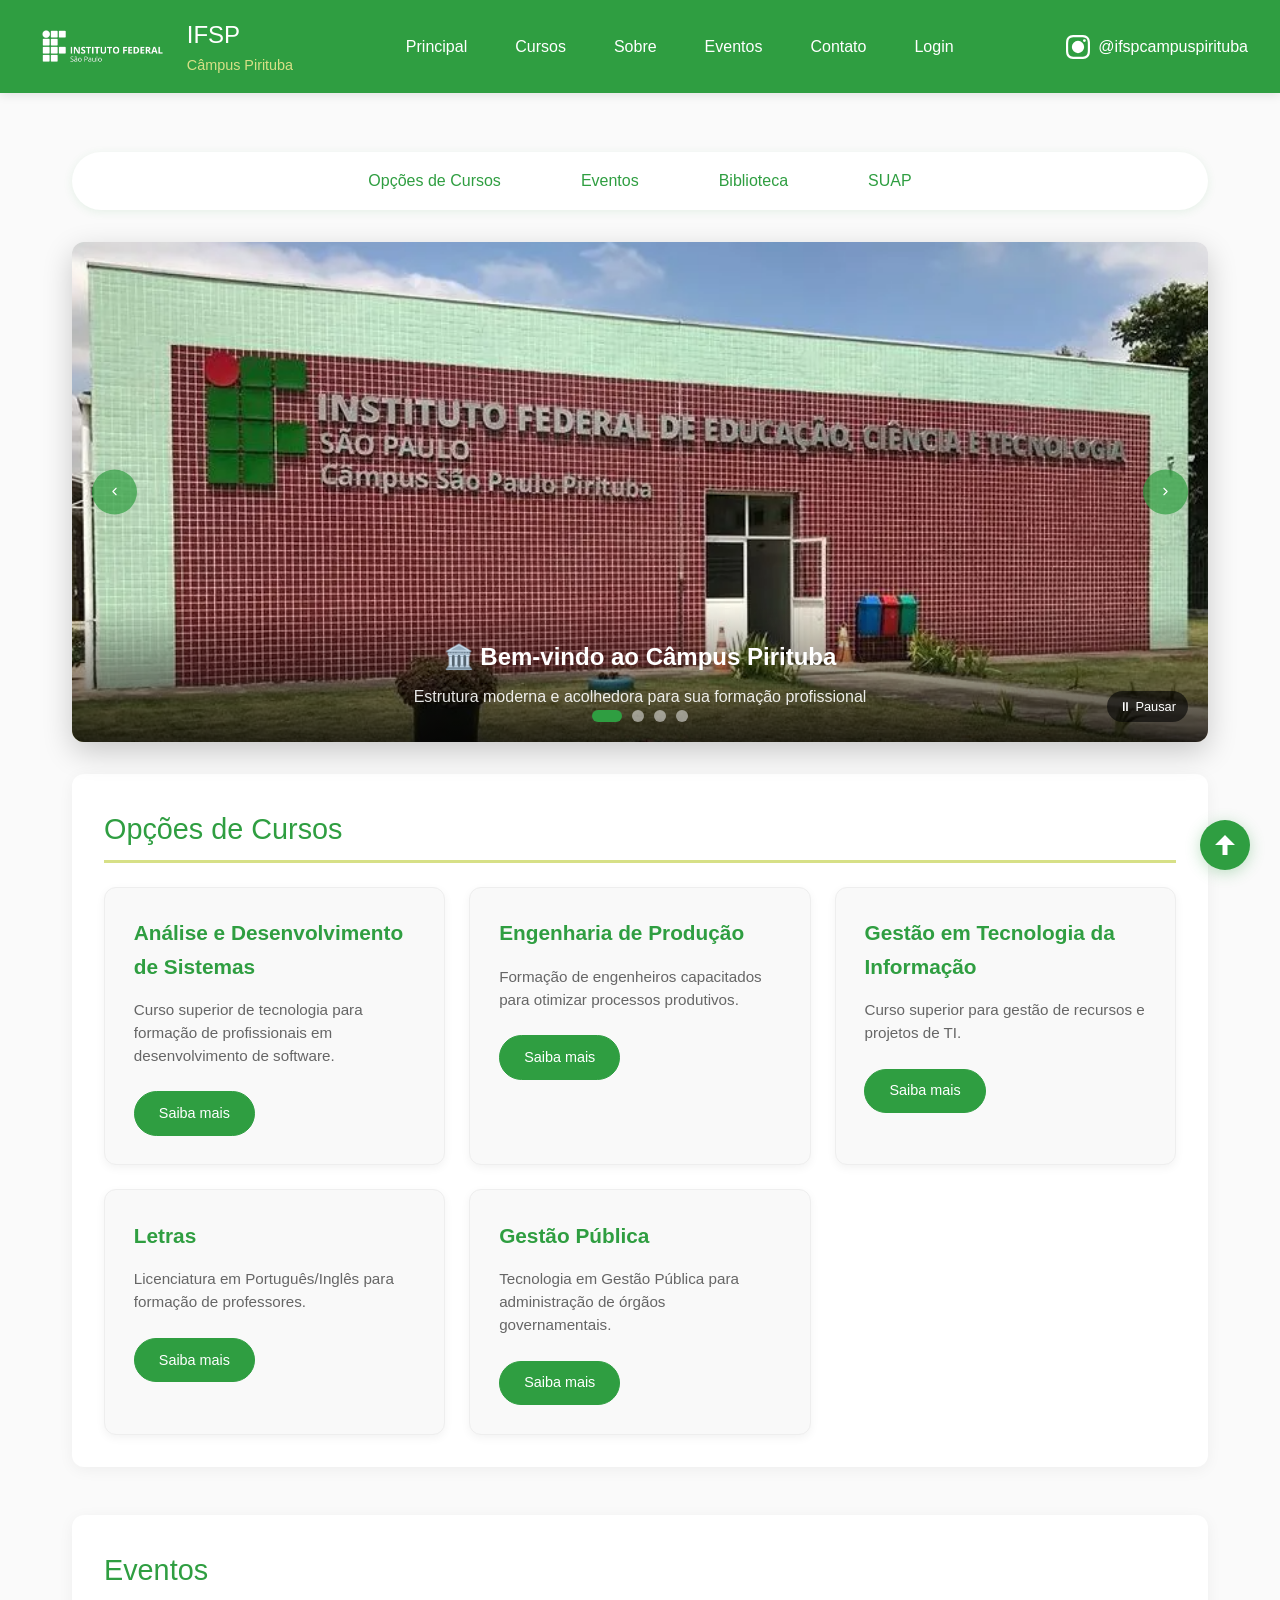
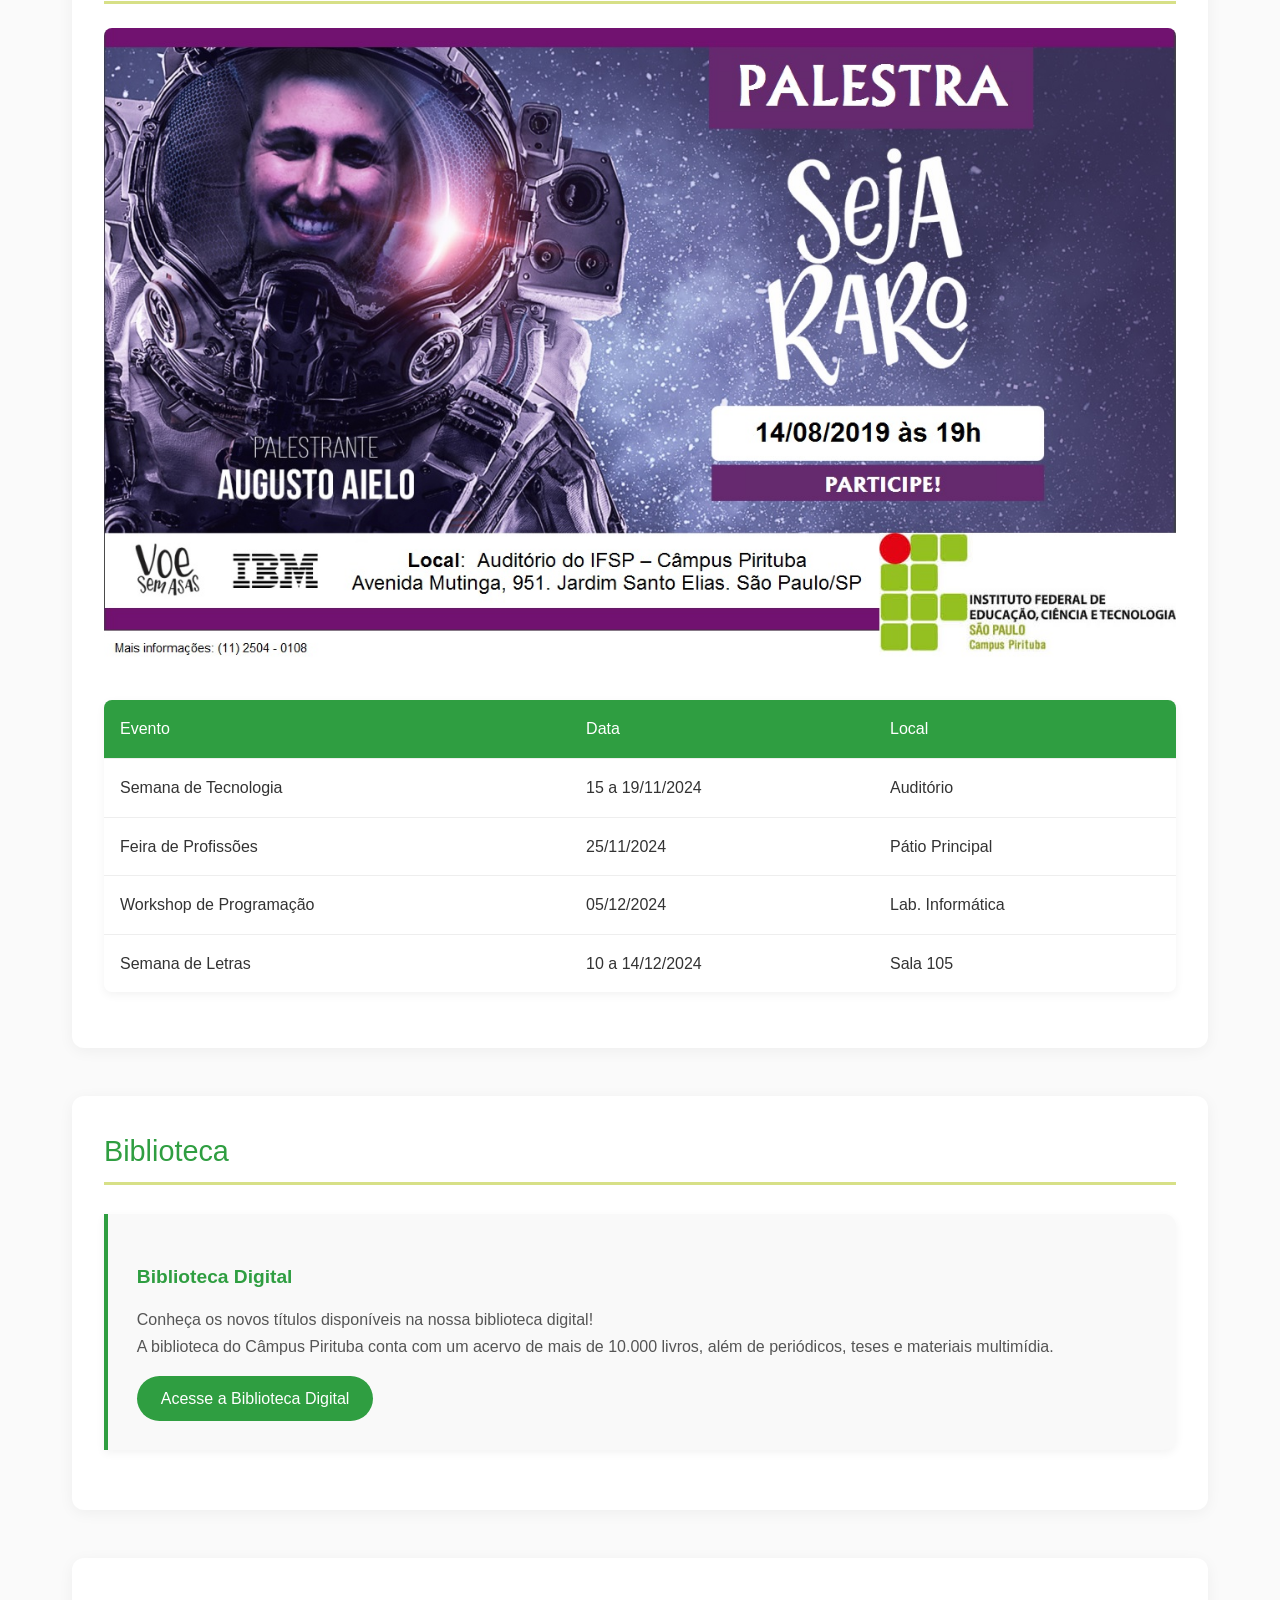
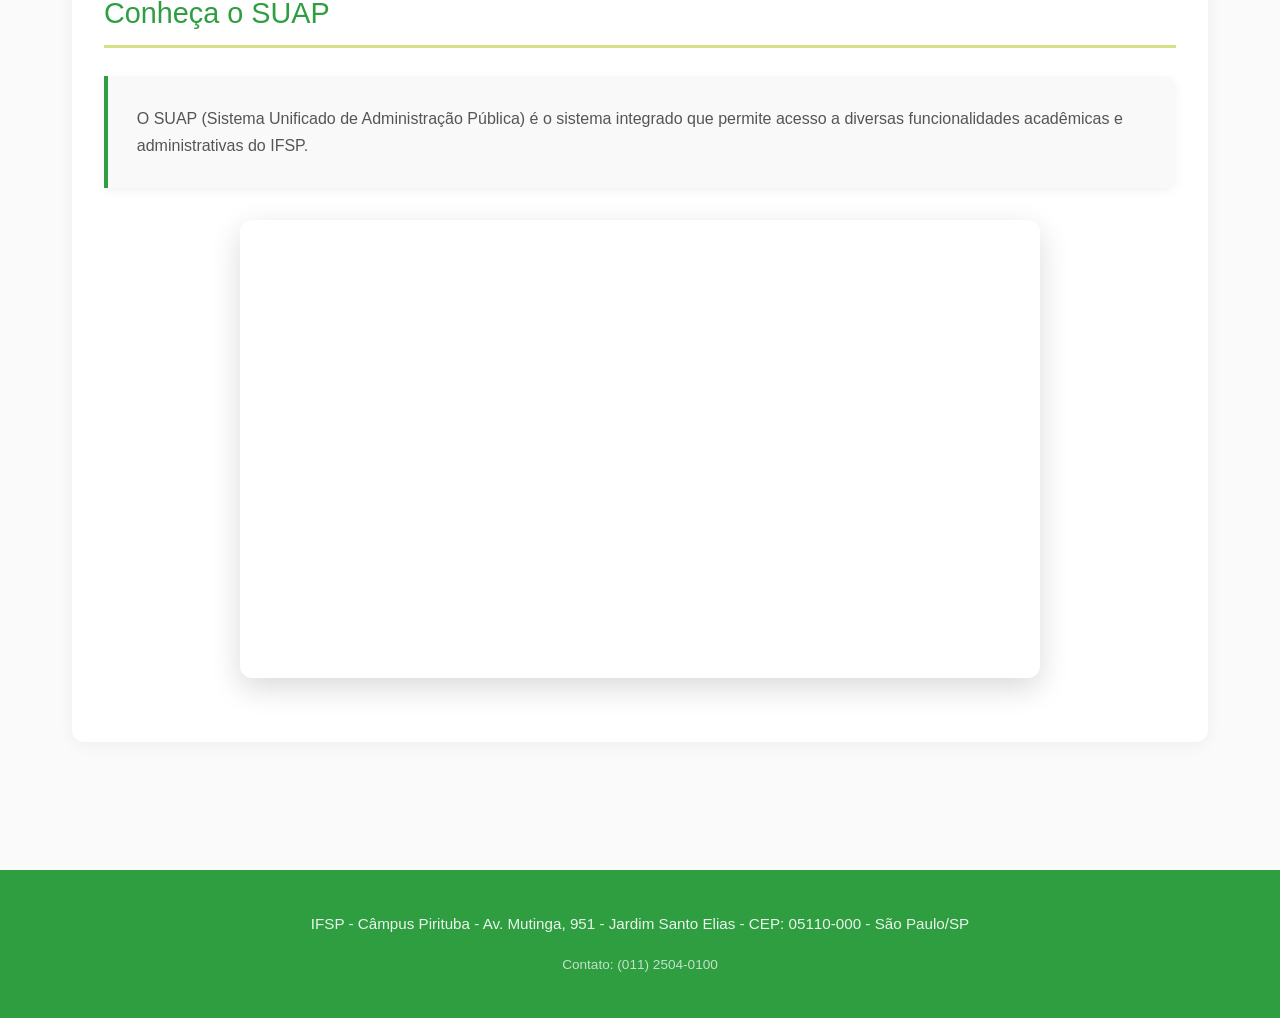
<file: index.html>
<!DOCTYPE html>
<html lang="pt-BR">
<head>
    <meta charset="UTF-8">
    <meta name="viewport" content="width=device-width, initial-scale=1.0">
    <title>IFSP - Câmpus Pirituba</title>
    <link rel="stylesheet" href="css/style.css">
    <link rel="icon" href="favicon.ico" type="image/x-icon">
</head>
<body>
    <!-- Header Fixo com subtítulo -->
    <header>
        <div class="logo-container">
            <img src="img/Logo.png" alt="Logo IFSP" class="logo">
            <h1>IFSP <small>Câmpus Pirituba</small></h1>
        </div>
        
        <nav>
            <ul>
                <li><a href="index.html">Principal</a></li>
                <li><a href="cursos.html">Cursos</a></li>
                <li><a href="sobre.html">Sobre</a></li>
                <li><a href="eventos.html">Eventos</a></li>
                <li><a href="contato.html">Contato</a></li>
                <li><a href="login.html">Login</a></li>
            </ul>
        </nav>
        
        <!-- Menu Superior Direito -->
        <div class="menu-superior">
            <a href="https://www.instagram.com/ifspcampuspirituba/" target="_blank">
                <svg class="instagram-icon" viewBox="0 0 24 24" xmlns="http://www.w3.org/2000/svg">
                    <path d="M12 2.163c3.204 0 3.584.012 4.85.07 3.252.148 4.771 1.691 4.919 4.919.058 1.265.069 1.645.069 4.849 0 3.205-.012 3.584-.069 4.849-.149 3.225-1.664 4.771-4.919 4.919-1.266.058-1.644.07-4.85.07-3.204 0-3.584-.012-4.849-.07-3.26-.149-4.771-1.699-4.919-4.92-.058-1.265-.07-1.644-.07-4.849 0-3.204.013-3.583.07-4.849.149-3.227 1.664-4.771 4.919-4.919 1.266-.057 1.645-.069 4.849-.069zm0-2.163c-3.259 0-3.667.014-4.947.072-4.358.2-6.78 2.618-6.98 6.98-.059 1.281-.073 1.689-.073 4.948 0 3.259.014 3.668.072 4.948.2 4.358 2.618 6.78 6.98 6.98 1.281.058 1.689.072 4.948.072 3.259 0 3.668-.014 4.948-.072 4.354-.2 6.782-2.618 6.979-6.98.059-1.28.073-1.689.073-4.948 0-3.259-.014-3.667-.072-4.947-.196-4.354-2.617-6.78-6.979-6.98-1.281-.059-1.69-.073-4.949-.073zM5.838 12a6.162 6.162 0 1112.324 0 6.162 6.162 0 01-12.324 0zM12 16a4 4 0 110-8 4 4 0 010 8zm4.965-10.405a1.44 1.44 0 112.881.001 1.44 1.44 0 01-2.881-.001z"/>
                </svg>
                <span>@ifspcampuspirituba</span>
            </a>
        </div>
    </header>

    <main>
        <!-- Navegação Interna da Home -->
        <div class="nav-interna">
            <ul>
                <li><a href="#cursos">Opções de Cursos</a></li>
                <li><a href="#eventos">Eventos</a></li>
                <li><a href="#biblioteca">Biblioteca</a></li>
                <li><a href="#suap">SUAP</a></li>
            </ul>
        </div>

        <!-- SLIDESHOW - 4 Slides personalizados -->
        <div class="slideshow-container">
            <div class="slides-wrapper">
                <!-- Slide 1: Entrada do Campus -->
                <div class="slide active">
                    <img src="img/slideshow/banner site.png" alt="Entrada do Câmpus Pirituba">
                    <div class="slide-caption">
                        <h3>🏛️ Bem-vindo ao Câmpus Pirituba</h3>
                        <p>Estrutura moderna e acolhedora para sua formação profissional</p>
                    </div>
                </div>
                
                <!-- Slide 2: Caixinha de Sugestões -->
                <div class="slide">
                    <img src="img/slideshow/caixinha de sugestoes.png" alt="Caixinha de Sugestões do Câmpus">
                    <div class="slide-caption">
                        <h3>💡 Sua Opinião é Importante!</h3>
                        <p>Participe! Utilize a caixinha de sugestões para melhorar nosso câmpus</p>
                    </div>
                </div>
                
                <!-- Slide 3: Processo Seletivo 2026 -->
                <div class="slide">
                    <img src="img/slideshow/cursos tecnicos.jpeg" alt="Processo Seletivo IFSP 2026">
                    <div class="slide-caption">
                        <h3>📢 Processo Seletivo 2026</h3>
                        <p>Cursos Técnicos Gratuitos - 2º Semestre de 2026</p>
                        <p style="margin-top: 10px;">📅 Inscrições abertas! Garanta sua vaga</p>
                    </div>
                </div>
                
                <!-- Slide 4: Comunidade WhatsApp -->
                <div class="slide">
                    <img src="img/slideshow/wpp.png" alt="Comunidade WhatsApp IFSP">
                    <div class="slide-caption">
                        <h3>📱 Fique por dentro das novidades!</h3>
                        <p>Participe da nossa comunidade no WhatsApp e receba notícias em primeira mão</p>
                    </div>
                </div>
            </div>
            
            <!-- Botões de navegação -->
            <button class="slide-btn prev" aria-label="Slide anterior">
                <svg width="20" height="20" viewBox="0 0 24 24" fill="none" xmlns="http://www.w3.org/2000/svg">
                    <path d="M15 18L9 12L15 6" stroke="white" stroke-width="2" stroke-linecap="round" stroke-linejoin="round"/>
                </svg>
            </button>
            <button class="slide-btn next" aria-label="Próximo slide">
                <svg width="20" height="20" viewBox="0 0 24 24" fill="none" xmlns="http://www.w3.org/2000/svg">
                    <path d="M9 18L15 12L9 6" stroke="white" stroke-width="2" stroke-linecap="round" stroke-linejoin="round"/>
                </svg>
            </button>
            
            <!-- Indicadores (dots) -->
            <div class="dots-container">
                <span class="dot active" data-slide="0"></span>
                <span class="dot" data-slide="1"></span>
                <span class="dot" data-slide="2"></span>
                <span class="dot" data-slide="3"></span>
            </div>
            
            <!-- Controles de reprodução -->
            <div class="slide-controls">
                <button class="control-btn" id="playPauseBtn">⏸ Pausar</button>
            </div>
        </div>

        <!-- Seção de Cursos -->
        <section id="cursos">
            <h2>Opções de Cursos</h2>
            <div class="cursos-container">
                <div class="curso-card">
                    <h3>Análise e Desenvolvimento de Sistemas</h3>
                    <p>Curso superior de tecnologia para formação de profissionais em desenvolvimento de software.</p>
                    <a href="cursos.html#ads">Saiba mais</a>
                </div>
                <div class="curso-card">
                    <h3>Engenharia de Produção</h3>
                    <p>Formação de engenheiros capacitados para otimizar processos produtivos.</p>
                    <a href="cursos.html#engenharia">Saiba mais</a>
                </div>
                <div class="curso-card">
                    <h3>Gestão em Tecnologia da Informação</h3>
                    <p>Curso superior para gestão de recursos e projetos de TI.</p>
                    <a href="cursos.html#gestao-ti">Saiba mais</a>
                </div>
                <div class="curso-card">
                    <h3>Letras</h3>
                    <p>Licenciatura em Português/Inglês para formação de professores.</p>
                    <a href="cursos.html#letras">Saiba mais</a>
                </div>
                <div class="curso-card">
                    <h3>Gestão Pública</h3>
                    <p>Tecnologia em Gestão Pública para administração de órgãos governamentais.</p>
                    <a href="cursos.html#gestao-publica">Saiba mais</a>
                </div>
            </div>
        </section>

        <!-- Seção de Eventos -->
        <section id="eventos">
            <h2>Eventos</h2>
            <img src="img/SEJA_RARO.jpg" alt="Seja raro" style="width: 100%; border-radius: 8px;">
            
            <!-- Tabela de Eventos -->
            <table>
                <thead>
                    <tr>
                        <th>Evento</th>
                        <th>Data</th>
                        <th>Local</th>
                    </tr>
                </thead>
                <tbody>
                    <tr>
                        <td>Semana de Tecnologia</td>
                        <td>15 a 19/11/2024</td>
                        <td>Auditório</td>
                    </tr>
                    <tr>
                        <td>Feira de Profissões</td>
                        <td>25/11/2024</td>
                        <td>Pátio Principal</td>
                    </tr>
                    <tr>
                        <td>Workshop de Programação</td>
                        <td>05/12/2024</td>
                        <td>Lab. Informática</td>
                    </tr>
                    <tr>
                        <td>Semana de Letras</td>
                        <td>10 a 14/12/2024</td>
                        <td>Sala 105</td>
                    </tr>
                </tbody>
            </table>
        </section>

        <!-- Seção Biblioteca -->
        <section id="biblioteca">
            <h2>Biblioteca</h2>
            <div class="info-box">
                <h3>Biblioteca Digital</h3>
                <p>Conheça os novos títulos disponíveis na nossa biblioteca digital!</p>
                <p>A biblioteca do Câmpus Pirituba conta com um acervo de mais de 10.000 livros, além de periódicos, teses e materiais multimídia.</p>
                <a href="https://plataforma.bvirtual.com.br/" target="_blank">Acesse a Biblioteca Digital</a>
            </div>
        </section>

        <!-- Seção SUAP com vídeo incorporado -->
        <section id="suap">
            <h2>Conheça o SUAP</h2>
            <div class="info-box">
                <p>O SUAP (Sistema Unificado de Administração Pública) é o sistema integrado que permite acesso a diversas funcionalidades acadêmicas e administrativas do IFSP.</p>
            </div>
            
            <div class="video-container">
                <iframe src="https://www.youtube.com/embed/_nIf3XuSWCQ?si=Hv5KYUFjW10kNJah" 
                        title="Vídeo explicativo SUAP"
                        allow="accelerometer; autoplay; clipboard-write; encrypted-media; gyroscope; picture-in-picture"
                        allowfullscreen>
                </iframe>
            </div>
        </section>
    </main>

    <!-- Botão Voltar ao Topo com ícone SVG -->
    <a href="#" class="btn-topo" title="Voltar ao topo">
        <svg viewBox="0 0 24 24" xmlns="http://www.w3.org/2000/svg">
            <path d="M12 4l-8 8h6v8h4v-8h6z"/>
        </svg>
    </a>

    <!-- Footer -->
    <footer>
        <p>IFSP - Câmpus Pirituba - Av. Mutinga, 951 - Jardim Santo Elias - CEP: 05110-000 - São Paulo/SP</p>
        <p>Contato: (011) 2504-0100</p>
    </footer>

    <!-- JavaScript do Slideshow (Manipulação do DOM) -->
    <script>
        // ============================================
        // SLIDESHOW - Manipulação do DOM
        // ============================================
        
        // Selecionando elementos do DOM
        const slides = document.querySelectorAll('.slide');
        const dots = document.querySelectorAll('.dot');
        const prevBtn = document.querySelector('.prev');
        const nextBtn = document.querySelector('.next');
        const playPauseBtn = document.getElementById('playPauseBtn');
        
        // Variáveis de controle
        let currentSlide = 0;
        let slideInterval;
        let isPlaying = true;
        const INTERVAL_TIME = 5000; // 5 segundos
        
        // Função para mostrar um slide específico
        function showSlide(index) {
            // Validação do índice
            if (index < 0) index = slides.length - 1;
            if (index >= slides.length) index = 0;
            
            // Remove a classe active de todos os slides
            slides.forEach(slide => {
                slide.classList.remove('active');
            });
            
            // Remove a classe active de todos os dots
            dots.forEach(dot => {
                dot.classList.remove('active');
            });
            
            // Adiciona a classe active ao slide atual
            slides[index].classList.add('active');
            
            // Adiciona a classe active ao dot atual
            dots[index].classList.add('active');
            
            // Atualiza o slide atual
            currentSlide = index;
            
            // Log para debug
            console.log(`Slide atual: ${index + 1}/${slides.length}`);
        }
        
        // Função para avançar para o próximo slide
        function nextSlide() {
            let newIndex = currentSlide + 1;
            if (newIndex >= slides.length) {
                newIndex = 0;
            }
            showSlide(newIndex);
        }
        
        // Função para voltar ao slide anterior
        function prevSlide() {
            let newIndex = currentSlide - 1;
            if (newIndex < 0) {
                newIndex = slides.length - 1;
            }
            showSlide(newIndex);
        }
        
        // Função para iniciar o slideshow automático
        function startSlideshow() {
            if (slideInterval) {
                clearInterval(slideInterval);
            }
            slideInterval = setInterval(nextSlide, INTERVAL_TIME);
            isPlaying = true;
            if (playPauseBtn) {
                playPauseBtn.innerHTML = '⏸ Pausar';
                playPauseBtn.style.backgroundColor = 'rgba(0,0,0,0.6)';
            }
            console.log('▶ Slideshow iniciado');
        }
        
        // Função para pausar o slideshow
        function pauseSlideshow() {
            if (slideInterval) {
                clearInterval(slideInterval);
                slideInterval = null;
            }
            isPlaying = false;
            if (playPauseBtn) {
                playPauseBtn.innerHTML = '▶ Play';
                playPauseBtn.style.backgroundColor = '#2F9E41';
            }
            console.log('⏸ Slideshow pausado');
        }
        
        // Função para alternar entre play e pause
        function togglePlayPause() {
            if (isPlaying) {
                pauseSlideshow();
            } else {
                startSlideshow();
            }
        }
        
        // Event Listeners para os botões
        if (nextBtn) {
            nextBtn.addEventListener('click', () => {
                nextSlide();
                if (isPlaying) {
                    // Reinicia o temporizador após navegação manual
                    pauseSlideshow();
                    startSlideshow();
                }
            });
        }
        
        if (prevBtn) {
            prevBtn.addEventListener('click', () => {
                prevSlide();
                if (isPlaying) {
                    // Reinicia o temporizador após navegação manual
                    pauseSlideshow();
                    startSlideshow();
                }
            });
        }
        
        // Event listener para os dots
        dots.forEach((dot, index) => {
            dot.addEventListener('click', () => {
                showSlide(index);
                if (isPlaying) {
                    pauseSlideshow();
                    startSlideshow();
                }
            });
        });
        
        // Event listener para o botão play/pause
        if (playPauseBtn) {
            playPauseBtn.addEventListener('click', togglePlayPause);
        }
        
        // Pausar o slideshow quando o mouse está sobre o slideshow
        const slideshowContainer = document.querySelector('.slideshow-container');
        if (slideshowContainer) {
            slideshowContainer.addEventListener('mouseenter', () => {
                if (isPlaying) {
                    pauseSlideshow();
                }
            });
            
            slideshowContainer.addEventListener('mouseleave', () => {
                if (!isPlaying) {
                    startSlideshow();
                }
            });
        }
        
        // Adicionar suporte para teclado (setas esquerda/direita)
        document.addEventListener('keydown', (e) => {
            if (e.key === 'ArrowLeft') {
                prevSlide();
                if (isPlaying) {
                    pauseSlideshow();
                    startSlideshow();
                }
            } else if (e.key === 'ArrowRight') {
                nextSlide();
                if (isPlaying) {
                    pauseSlideshow();
                    startSlideshow();
                }
            }
        });
        
        // Iniciar o slideshow automaticamente
        startSlideshow();
        
        // Exibir informações no console
        console.log('🎬 ========== SLIDESHOW INICIALIZADO ==========');
        console.log(`📊 Total de slides: ${slides.length}`);
        console.log(`⏱️ Intervalo: ${INTERVAL_TIME/1000} segundos`);
        console.log('🎨 Slides:');
        console.log('   1️⃣ Entrada do Campus');
        console.log('   2️⃣ Caixinha de Sugestões');
        console.log('   3️⃣ Processo Seletivo 2026');
        console.log('   4️⃣ Comunidade WhatsApp');
        console.log('============================================');
    </script>
</body>
</html>
</file>
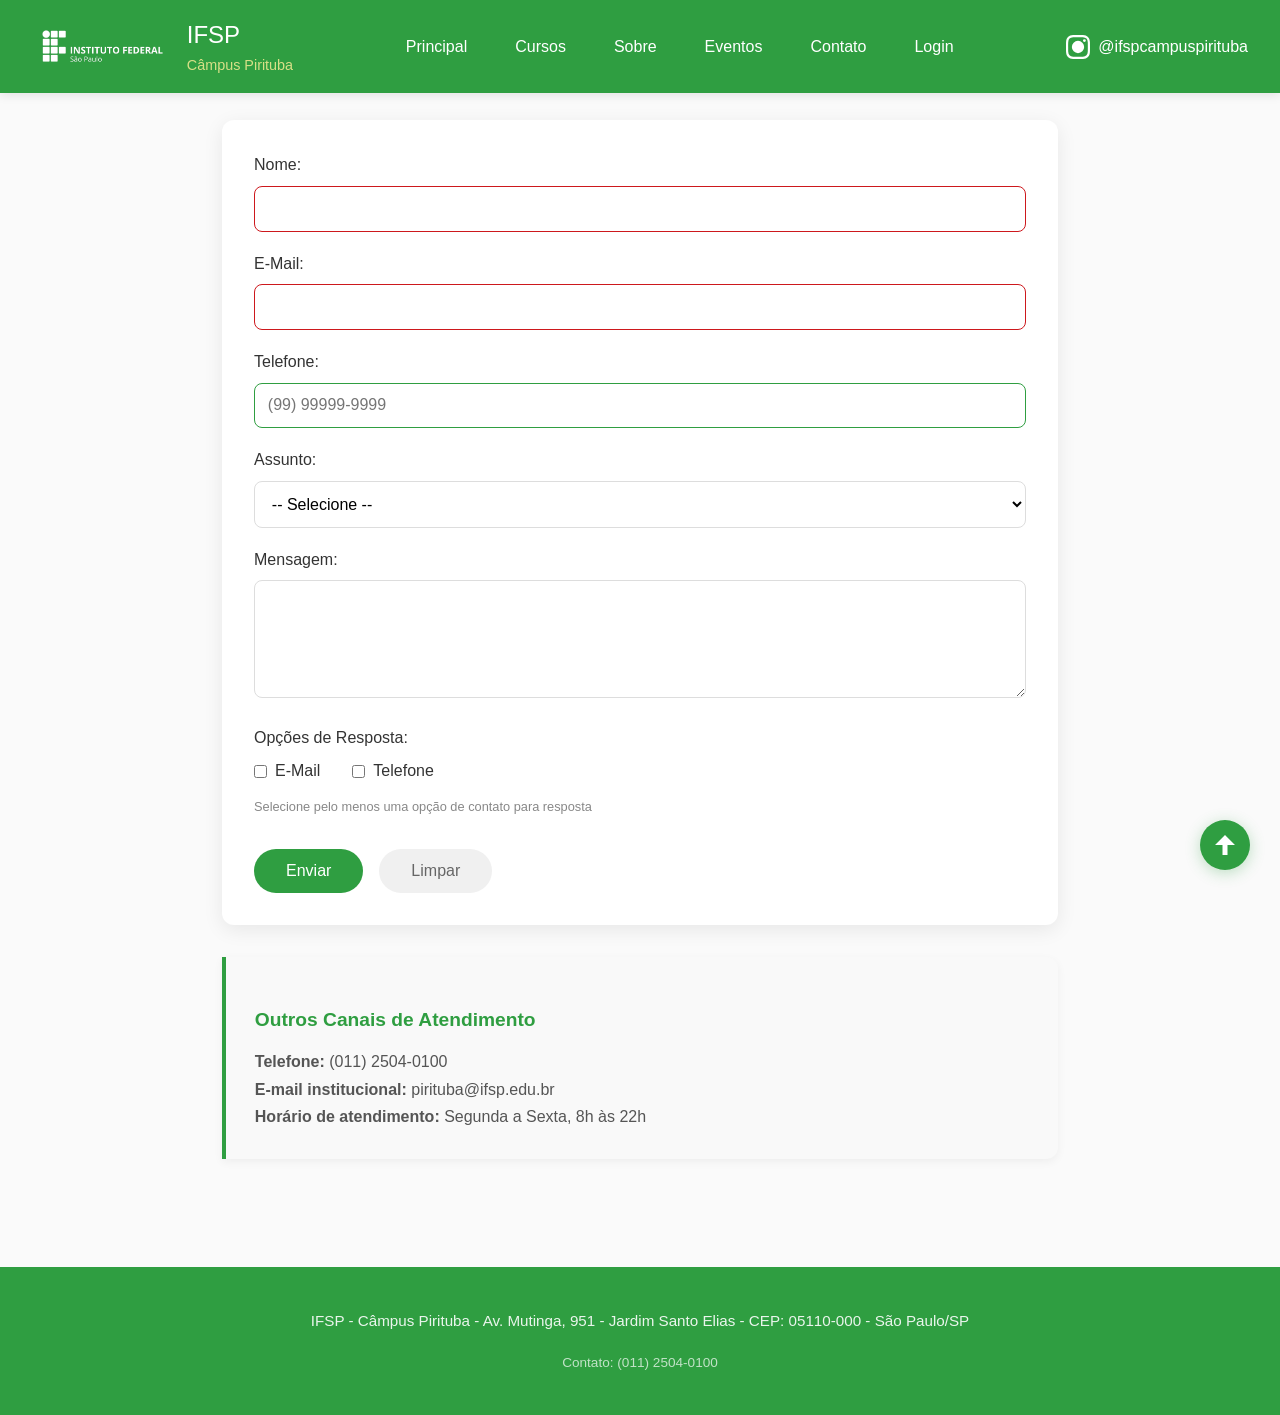
<file: contato.html>
<!DOCTYPE html>
<html lang="pt-BR">
<head>
    <meta charset="UTF-8">
    <meta name="viewport" content="width=device-width, initial-scale=1.0">
    <title>IFSP - Contato</title>
    <link rel="stylesheet" href="css/style.css">
    <link rel="icon" href="favicon.ico" type="image/x-icon">
</head>
<body>
    <!-- Header Fixo com subtítulo -->
    <header>
        <div class="logo-container">
            <img src="img/Logo.png" alt="Logo IFSP" class="logo">
            <h1>IFSP <small>Câmpus Pirituba</small></h1>
        </div>
        
        <nav>
            <ul>
                <li><a href="index.html">Principal</a></li>
                <li><a href="cursos.html">Cursos</a></li>
                <li><a href="sobre.html">Sobre</a></li>
                <li><a href="eventos.html">Eventos</a></li>
                <li><a href="contato.html">Contato</a></li>
                <li><a href="login.html">Login</a></li>
            </ul>
        </nav>
        
        <!-- Menu Superior Direito -->
        <div class="menu-superior">
            <a href="https://www.instagram.com/ifspcampuspirituba/" target="_blank">
                <svg class="instagram-icon" viewBox="0 0 24 24" xmlns="http://www.w3.org/2000/svg">
                    <path d="M12 2.163c3.204 0 3.584.012 4.85.07 3.252.148 4.771 1.691 4.919 4.919.058 1.265.069 1.645.069 4.849 0 3.205-.012 3.584-.069 4.849-.149 3.225-1.664 4.771-4.919 4.919-1.266.058-1.644.07-4.85.07-3.204 0-3.584-.012-4.849-.07-3.26-.149-4.771-1.699-4.919-4.92-.058-1.265-.07-1.644-.07-4.849 0-3.204.013-3.583.07-4.849.149-3.227 1.664-4.771 4.919-4.919 1.266-.057 1.645-.069 4.849-.069zm0-2.163c-3.259 0-3.667.014-4.947.072-4.358.2-6.78 2.618-6.98 6.98-.059 1.281-.073 1.689-.073 4.948 0 3.259.014 3.668.072 4.948.2 4.358 2.618 6.78 6.98 6.98 1.281.058 1.689.072 4.948.072 3.259 0 3.668-.014 4.948-.072 4.354-.2 6.782-2.618 6.979-6.98.059-1.28.073-1.689.073-4.948 0-3.259-.014-3.667-.072-4.947-.196-4.354-2.617-6.78-6.979-6.98-1.281-.059-1.69-.073-4.949-.073zM5.838 12a6.162 6.162 0 1112.324 0 6.162 6.162 0 01-12.324 0zM12 16a4 4 0 110-8 4 4 0 010 8zm4.965-10.405a1.44 1.44 0 112.881.001 1.44 1.44 0 01-2.881-.001z"/>
                </svg>
                <span>@ifspcampuspirituba</span>
            </a>
        </div>
    </header>

    <main class="conteudo-pagina">
        <h1>Mande uma mensagem</h1>

        <!-- Formulário de Contato -->
        <form class="form-contato" action="#" method="POST">
            <div class="form-group">
                <label for="nome">Nome:</label>
                <input type="text" id="nome" name="nome" required>
            </div>

            <div class="form-group">
                <label for="email">E-Mail:</label>
                <input type="email" id="email" name="email" required>
            </div>

            <div class="form-group">
                <label for="telefone">Telefone:</label>
                <input type="tel" id="telefone" name="telefone" placeholder="(99) 99999-9999">
            </div>

            <div class="form-group">
                <label for="assunto">Assunto:</label>
                <select id="assunto" name="assunto" required>
                    <option value="">-- Selecione --</option>
                    <option value="duvidas">Dúvidas sobre cursos</option>
                    <option value="matricula">Matrícula</option>
                    <option value="eventos">Eventos</option>
                    <option value="biblioteca">Biblioteca</option>
                    <option value="sugestoes">Sugestões</option>
                    <option value="reclamacoes">Reclamações</option>
                </select>
            </div>

            <div class="form-group">
                <label for="mensagem">Mensagem:</label>
                <textarea id="mensagem" name="mensagem" rows="5" required></textarea>
            </div>

            <!-- Opções de Resposta -->
            <div class="form-group">
                <label>Opções de Resposta:</label>
                <div class="checkbox-group">
                    <label>
                        <input type="checkbox" name="resposta_email" value="email"> E-Mail
                    </label>
                    <label>
                        <input type="checkbox" name="resposta_telefone" value="telefone"> Telefone
                    </label>
                </div>
                <small class="form-help">Selecione pelo menos uma opção de contato para resposta</small>
            </div>

            <!-- Botão de Envio -->
            <div class="form-actions">
                <button type="submit" class="btn-submit">Enviar</button>
                <button type="reset" class="btn-reset">Limpar</button>
            </div>
        </form>

        <!-- Informações de Contato do IFSP -->
        <div class="info-box" style="margin-top: 2rem;">
            <h3>Outros Canais de Atendimento</h3>
            <p><strong>Telefone:</strong> (011) 2504-0100</p>
            <p><strong>E-mail institucional:</strong> pirituba@ifsp.edu.br</p>
            <p><strong>Horário de atendimento:</strong> Segunda a Sexta, 8h às 22h</p>
        </div>
    </main>

    <!-- Botão Voltar ao Topo -->
    <a href="#" class="btn-topo" title="Voltar ao topo">
        <svg viewBox="0 0 24 24" xmlns="http://www.w3.org/2000/svg">
            <path d="M12 4l-8 8h6v8h4v-8h6z"/>
        </svg>
    </a>

    <!-- Footer -->
    <footer>
        <p>IFSP - Câmpus Pirituba - Av. Mutinga, 951 - Jardim Santo Elias - CEP: 05110-000 - São Paulo/SP</p>
        <p>Contato: (011) 2504-0100</p>
    </footer>
</body>
</html>
</file>
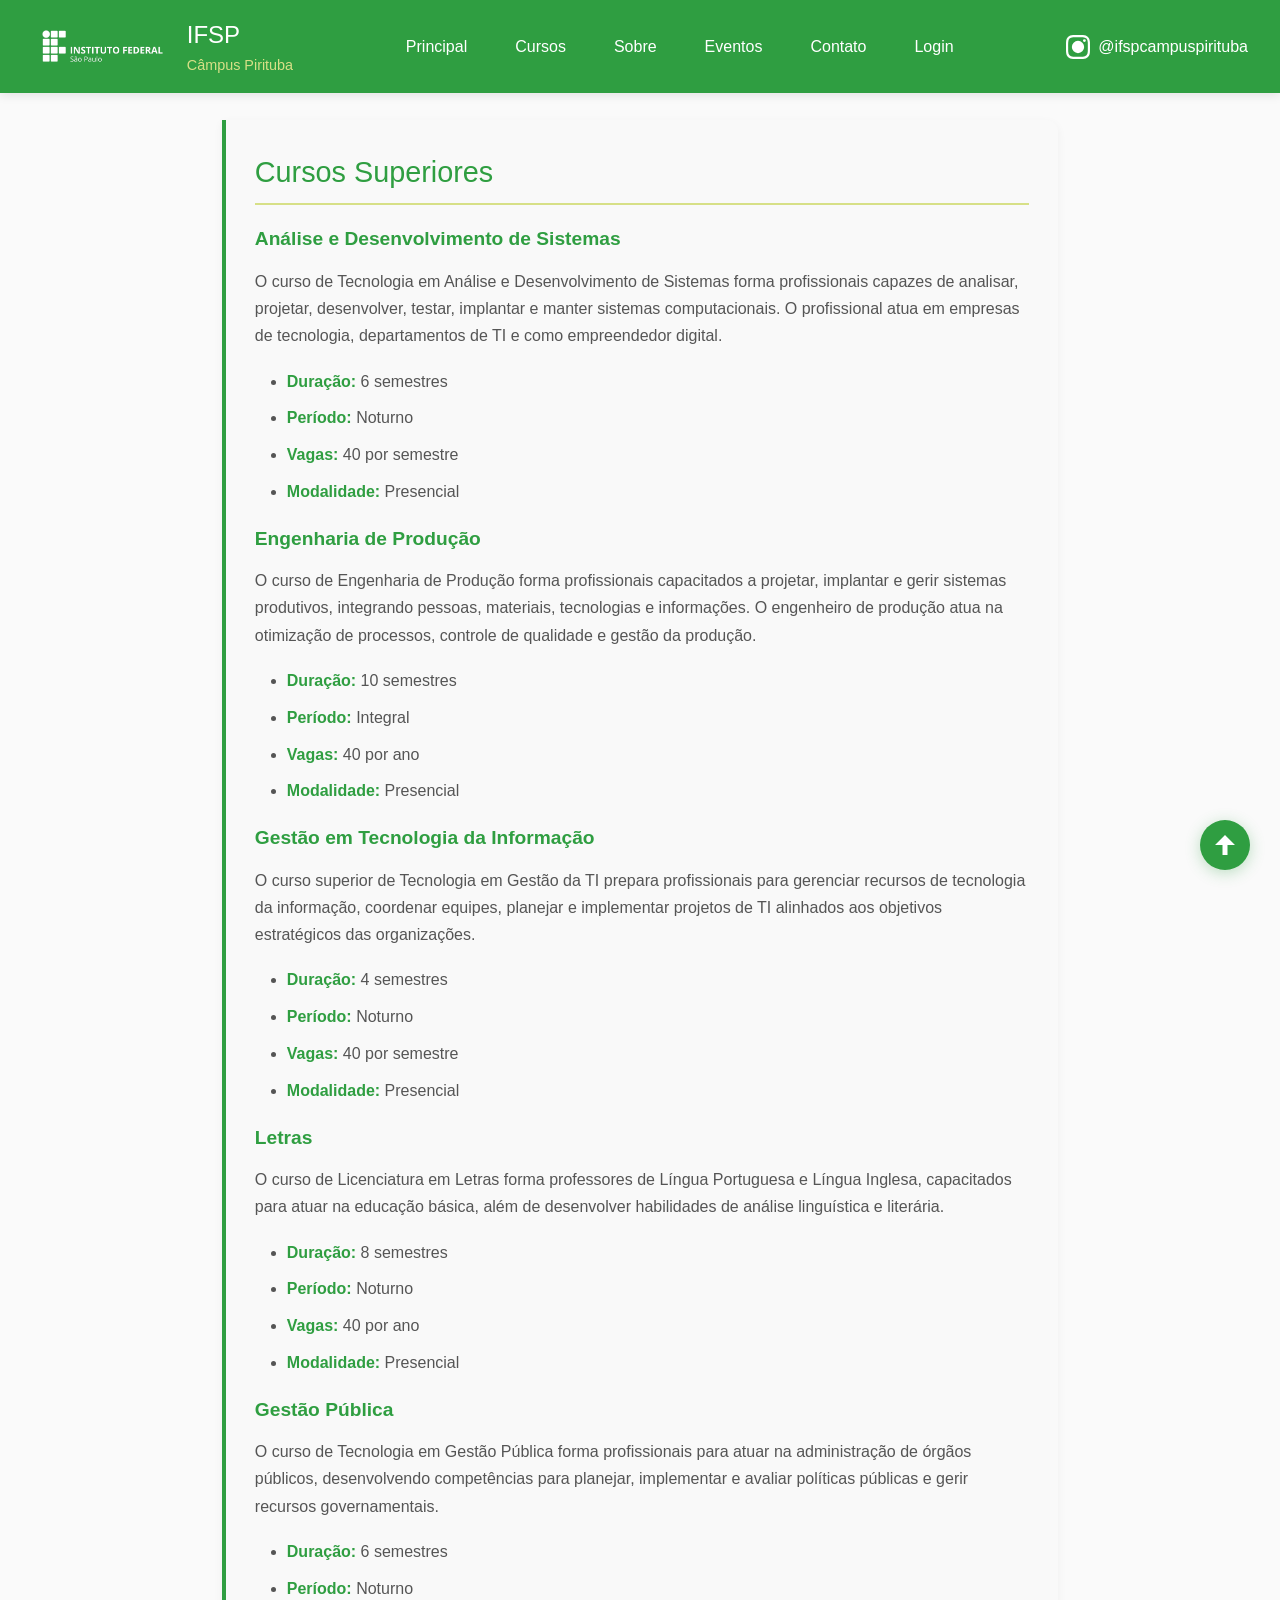
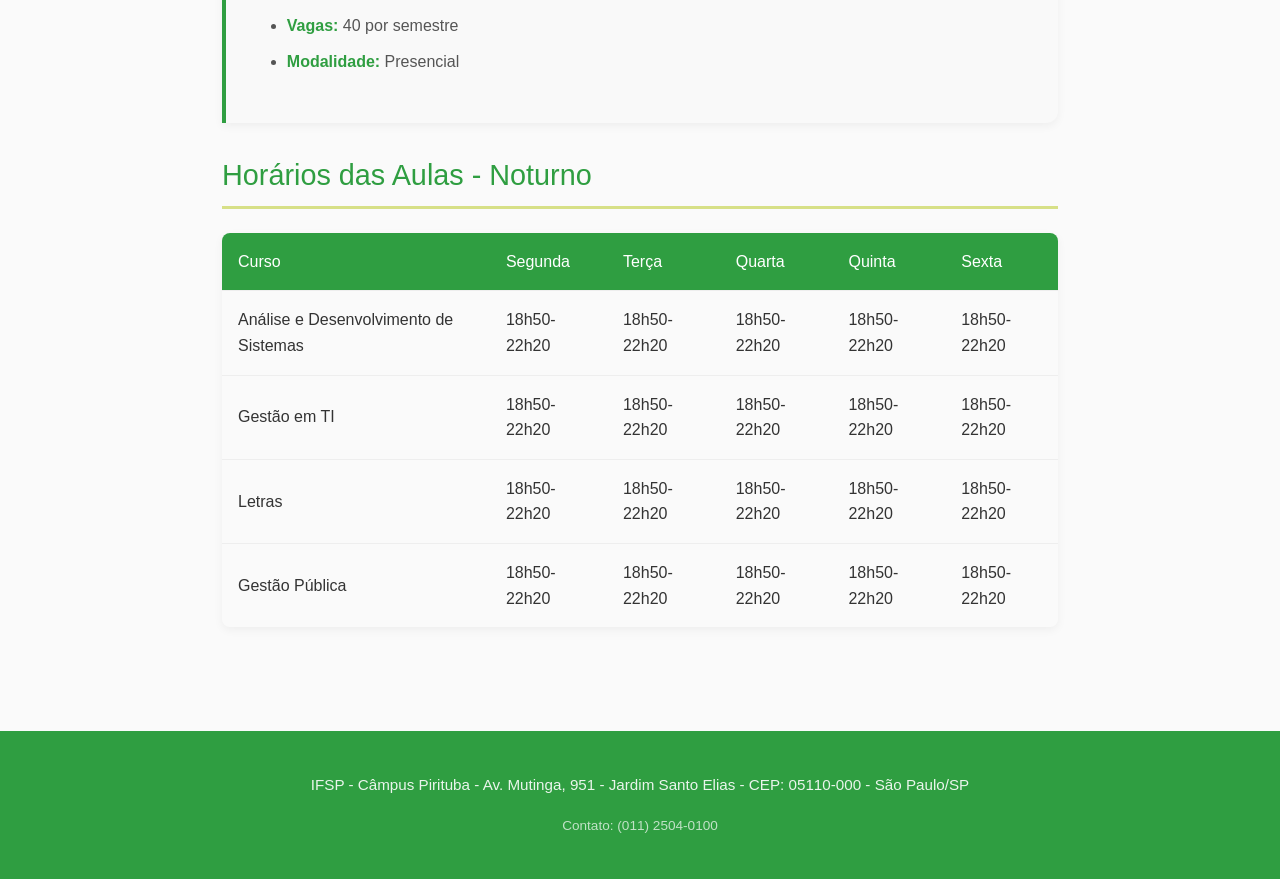
<file: cursos.html>
<!DOCTYPE html>
<html lang="pt-BR">
<head>
    <meta charset="UTF-8">
    <meta name="viewport" content="width=device-width, initial-scale=1.0">
    <title>IFSP - Cursos | Câmpus Pirituba</title>
    <link rel="stylesheet" href="css/style.css">
    <link rel="icon" href="favicon.ico" type="image/x-icon">
</head>
<body>
    <!-- Header Fixo com subtítulo -->
    <header>
        <div class="logo-container">
            <img src="img/Logo.png" alt="Logo IFSP" class="logo">
            <h1>IFSP <small>Câmpus Pirituba</small></h1>
        </div>
        
        <nav>
            <ul>
                <li><a href="index.html">Principal</a></li>
                <li><a href="cursos.html">Cursos</a></li>
                <li><a href="sobre.html">Sobre</a></li>
                <li><a href="eventos.html">Eventos</a></li>
                <li><a href="contato.html">Contato</a></li>
                <li><a href="login.html">Login</a></li>
            </ul>
        </nav>
        
        <!-- Menu Superior Direito -->
        <div class="menu-superior">
            <a href="https://www.instagram.com/ifspcampuspirituba/" target="_blank">
                <svg class="instagram-icon" viewBox="0 0 24 24" xmlns="http://www.w3.org/2000/svg">
                    <path d="M12 2.163c3.204 0 3.584.012 4.85.07 3.252.148 4.771 1.691 4.919 4.919.058 1.265.069 1.645.069 4.849 0 3.205-.012 3.584-.069 4.849-.149 3.225-1.664 4.771-4.919 4.919-1.266.058-1.644.07-4.85.07-3.204 0-3.584-.012-4.849-.07-3.26-.149-4.771-1.699-4.919-4.92-.058-1.265-.07-1.644-.07-4.849 0-3.204.013-3.583.07-4.849.149-3.227 1.664-4.771 4.919-4.919 1.266-.057 1.645-.069 4.849-.069zm0-2.163c-3.259 0-3.667.014-4.947.072-4.358.2-6.78 2.618-6.98 6.98-.059 1.281-.073 1.689-.073 4.948 0 3.259.014 3.668.072 4.948.2 4.358 2.618 6.78 6.98 6.98 1.281.058 1.689.072 4.948.072 3.259 0 3.668-.014 4.948-.072 4.354-.2 6.782-2.618 6.979-6.98.059-1.28.073-1.689.073-4.948 0-3.259-.014-3.667-.072-4.947-.196-4.354-2.617-6.78-6.979-6.98-1.281-.059-1.69-.073-4.949-.073zM5.838 12a6.162 6.162 0 1112.324 0 6.162 6.162 0 01-12.324 0zM12 16a4 4 0 110-8 4 4 0 010 8zm4.965-10.405a1.44 1.44 0 112.881.001 1.44 1.44 0 01-2.881-.001z"/>
                </svg>
                <span>@ifspcampuspirituba</span>
            </a>
        </div>
    </header>

    <main class="conteudo-pagina">
        <h1>Cursos Oferecidos - Câmpus Pirituba</h1>

        <!-- Cursos Superiores -->
        <div class="info-box">
            <h2>Cursos Superiores</h2>
            
            <h3 id="ads">Análise e Desenvolvimento de Sistemas</h3>
            <p>O curso de Tecnologia em Análise e Desenvolvimento de Sistemas forma profissionais capazes de analisar, projetar, desenvolver, testar, implantar e manter sistemas computacionais. O profissional atua em empresas de tecnologia, departamentos de TI e como empreendedor digital.</p>
            <ul class="lista-customizada">
                <li><strong>Duração:</strong> 6 semestres</li>
                <li><strong>Período:</strong> Noturno</li>
                <li><strong>Vagas:</strong> 40 por semestre</li>
                <li><strong>Modalidade:</strong> Presencial</li>
            </ul>

            <h3 id="engenharia">Engenharia de Produção</h3>
            <p>O curso de Engenharia de Produção forma profissionais capacitados a projetar, implantar e gerir sistemas produtivos, integrando pessoas, materiais, tecnologias e informações. O engenheiro de produção atua na otimização de processos, controle de qualidade e gestão da produção.</p>
            <ul class="lista-customizada">
                <li><strong>Duração:</strong> 10 semestres</li>
                <li><strong>Período:</strong> Integral</li>
                <li><strong>Vagas:</strong> 40 por ano</li>
                <li><strong>Modalidade:</strong> Presencial</li>
            </ul>

            <h3 id="gestao-ti">Gestão em Tecnologia da Informação</h3>
            <p>O curso superior de Tecnologia em Gestão da TI prepara profissionais para gerenciar recursos de tecnologia da informação, coordenar equipes, planejar e implementar projetos de TI alinhados aos objetivos estratégicos das organizações.</p>
            <ul class="lista-customizada">
                <li><strong>Duração:</strong> 4 semestres</li>
                <li><strong>Período:</strong> Noturno</li>
                <li><strong>Vagas:</strong> 40 por semestre</li>
                <li><strong>Modalidade:</strong> Presencial</li>
            </ul>

            <h3 id="letras">Letras</h3>
            <p>O curso de Licenciatura em Letras forma professores de Língua Portuguesa e Língua Inglesa, capacitados para atuar na educação básica, além de desenvolver habilidades de análise linguística e literária.</p>
            <ul class="lista-customizada">
                <li><strong>Duração:</strong> 8 semestres</li>
                <li><strong>Período:</strong> Noturno</li>
                <li><strong>Vagas:</strong> 40 por ano</li>
                <li><strong>Modalidade:</strong> Presencial</li>
            </ul>

            <h3 id="gestao-publica">Gestão Pública</h3>
            <p>O curso de Tecnologia em Gestão Pública forma profissionais para atuar na administração de órgãos públicos, desenvolvendo competências para planejar, implementar e avaliar políticas públicas e gerir recursos governamentais.</p>
            <ul class="lista-customizada">
                <li><strong>Duração:</strong> 6 semestres</li>
                <li><strong>Período:</strong> Noturno</li>
                <li><strong>Vagas:</strong> 40 por semestre</li>
                <li><strong>Modalidade:</strong> Presencial</li>
            </ul>
        </div>

        <!-- Tabela de Horários -->
        <h2>Horários das Aulas - Noturno</h2>
        <table>
            <thead>
                <tr>
                    <th>Curso</th>
                    <th>Segunda</th>
                    <th>Terça</th>
                    <th>Quarta</th>
                    <th>Quinta</th>
                    <th>Sexta</th>
                </tr>
            </thead>
            <tbody>
                <tr>
                    <td>Análise e Desenvolvimento de Sistemas</td>
                    <td>18h50-22h20</td>
                    <td>18h50-22h20</td>
                    <td>18h50-22h20</td>
                    <td>18h50-22h20</td>
                    <td>18h50-22h20</td>
                </tr>
                <tr>
                    <td>Gestão em TI</td>
                    <td>18h50-22h20</td>
                    <td>18h50-22h20</td>
                    <td>18h50-22h20</td>
                    <td>18h50-22h20</td>
                    <td>18h50-22h20</td>
                </tr>
                <tr>
                    <td>Letras</td>
                    <td>18h50-22h20</td>
                    <td>18h50-22h20</td>
                    <td>18h50-22h20</td>
                    <td>18h50-22h20</td>
                    <td>18h50-22h20</td>
                </tr>
                <tr>
                    <td>Gestão Pública</td>
                    <td>18h50-22h20</td>
                    <td>18h50-22h20</td>
                    <td>18h50-22h20</td>
                    <td>18h50-22h20</td>
                    <td>18h50-22h20</td>
                </tr>
            </tbody>
        </table>
    </main>

    <!-- Botão Voltar ao Topo -->
    <a href="#" class="btn-topo" title="Voltar ao topo">
        <svg viewBox="0 0 24 24" xmlns="http://www.w3.org/2000/svg">
            <path d="M12 4l-8 8h6v8h4v-8h6z"/>
        </svg>
    </a>

    <!-- Footer -->
    <footer>
        <p>IFSP - Câmpus Pirituba - Av. Mutinga, 951 - Jardim Santo Elias - CEP: 05110-000 - São Paulo/SP</p>
        <p>Contato: (011) 2504-0100</p>
    </footer>
</body>
</html>
</file>
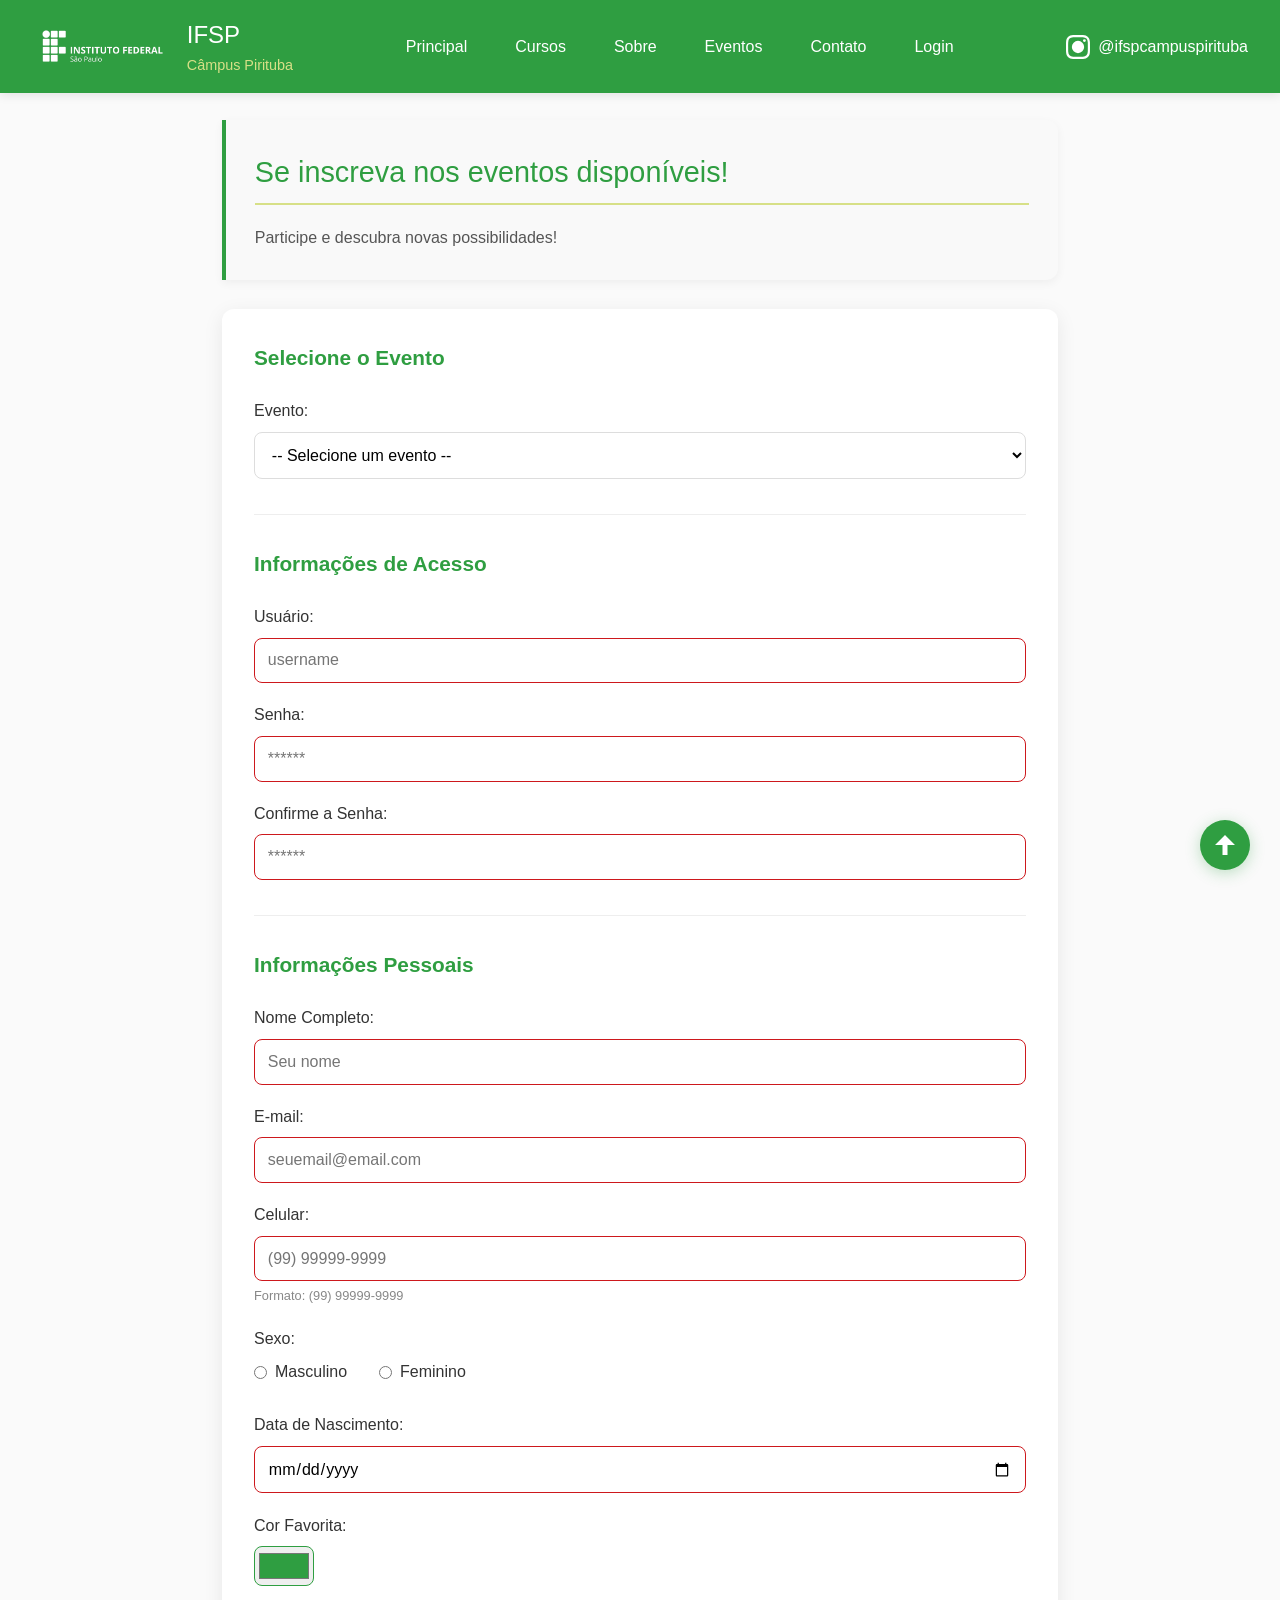
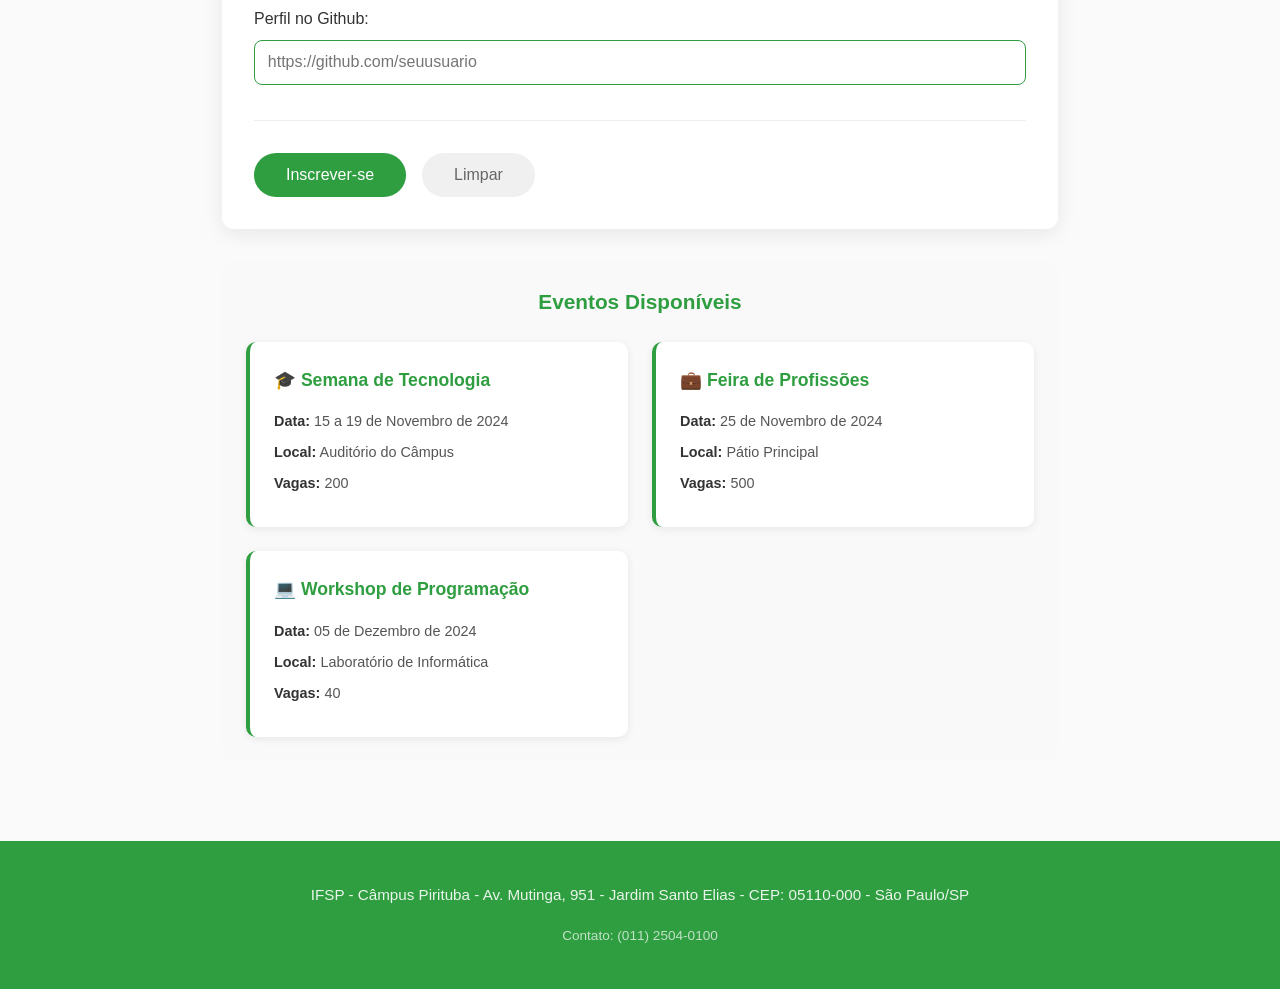
<file: eventos.html>
<!DOCTYPE html>
<html lang="pt-BR">
<head>
    <meta charset="UTF-8">
    <meta name="viewport" content="width=device-width, initial-scale=1.0">
    <title>IFSP - Inscrição de Eventos</title>
    <link rel="stylesheet" href="css/style.css">
    <link rel="icon" href="favicon.ico" type="image/x-icon">
</head>
<body>
    <!-- Header Fixo com subtítulo -->
    <header>
        <div class="logo-container">
            <img src="img/Logo.png" alt="Logo IFSP" class="logo">
            <h1>IFSP <small>Câmpus Pirituba</small></h1>
        </div>
        
        <nav>
            <ul>
                <li><a href="index.html">Principal</a></li>
                <li><a href="cursos.html">Cursos</a></li>
                <li><a href="sobre.html">Sobre</a></li>
                <li><a href="eventos.html">Eventos</a></li>
                <li><a href="contato.html">Contato</a></li>
                <li><a href="login.html">Login</a></li>
            </ul>
        </nav>
        
        <!-- Menu Superior Direito -->
        <div class="menu-superior">
            <a href="https://www.instagram.com/ifspcampuspirituba/" target="_blank">
                <svg class="instagram-icon" viewBox="0 0 24 24" xmlns="http://www.w3.org/2000/svg">
                    <path d="M12 2.163c3.204 0 3.584.012 4.85.07 3.252.148 4.771 1.691 4.919 4.919.058 1.265.069 1.645.069 4.849 0 3.205-.012 3.584-.069 4.849-.149 3.225-1.664 4.771-4.919 4.919-1.266.058-1.644.07-4.85.07-3.204 0-3.584-.012-4.849-.07-3.26-.149-4.771-1.699-4.919-4.92-.058-1.265-.07-1.644-.07-4.849 0-3.204.013-3.583.07-4.849.149-3.227 1.664-4.771 4.919-4.919 1.266-.057 1.645-.069 4.849-.069zm0-2.163c-3.259 0-3.667.014-4.947.072-4.358.2-6.78 2.618-6.98 6.98-.059 1.281-.073 1.689-.073 4.948 0 3.259.014 3.668.072 4.948.2 4.358 2.618 6.78 6.98 6.98 1.281.058 1.689.072 4.948.072 3.259 0 3.668-.014 4.948-.072 4.354-.2 6.782-2.618 6.979-6.98.059-1.28.073-1.689.073-4.948 0-3.259-.014-3.667-.072-4.947-.196-4.354-2.617-6.78-6.979-6.98-1.281-.059-1.69-.073-4.949-.073zM5.838 12a6.162 6.162 0 1112.324 0 6.162 6.162 0 01-12.324 0zM12 16a4 4 0 110-8 4 4 0 010 8zm4.965-10.405a1.44 1.44 0 112.881.001 1.44 1.44 0 01-2.881-.001z"/>
                </svg>
                <span>@ifspcampuspirituba</span>
            </a>
        </div>
    </header>

    <main class="conteudo-pagina">
        <h1>Inscrição para Evento</h1>
        
        <div class="info-box">
            <h2>Se inscreva nos eventos disponíveis!</h2>
            <p>Participe e descubra novas possibilidades!</p>
        </div>

        <!-- Formulário de Inscrição -->
        <form class="form-inscricao" action="#" method="POST">
            <!-- Seleção do Evento -->
            <div class="form-section">
                <h3>Selecione o Evento</h3>
                
                <div class="form-group">
                    <label for="evento">Evento:</label>
                    <select id="evento" name="evento" required>
                        <option value="">-- Selecione um evento --</option>
                        <option value="semana_tecnologia">Semana de Tecnologia - 15 a 19/11/2024</option>
                        <option value="feira_profissoes">Feira de Profissões - 25/11/2024</option>
                        <option value="workshop_programacao">Workshop de Programação - 05/12/2024</option>
                    </select>
                </div>
            </div>

            <!-- Informações de Acesso -->
            <div class="form-section">
                <h3>Informações de Acesso</h3>
                
                <div class="form-group">
                    <label for="usuario">Usuário:</label>
                    <input type="text" id="usuario" name="usuario" placeholder="username" pattern=".{3,}" title="Usuário deve ter pelo menos 3 caracteres" required>
                </div>

                <div class="form-group">
                    <label for="senha">Senha:</label>
                    <input type="password" id="senha" name="senha" placeholder="******" pattern=".{6,}" title="Senha deve ter pelo menos 6 caracteres" required>
                </div>

                <div class="form-group">
                    <label for="confirmar_senha">Confirme a Senha:</label>
                    <input type="password" id="confirmar_senha" name="confirmar_senha" placeholder="******" pattern=".{6,}" title="Senha deve ter pelo menos 6 caracteres" required>
                </div>
            </div>

            <!-- Informações Pessoais -->
            <div class="form-section">
                <h3>Informações Pessoais</h3>

                <div class="form-group">
                    <label for="nome">Nome Completo:</label>
                    <input type="text" id="nome" name="nome" placeholder="Seu nome" required>
                </div>

                <div class="form-group">
                    <label for="email">E-mail:</label>
                    <input type="email" id="email" name="email" placeholder="seuemail@email.com" required>
                </div>

                <div class="form-group">
                    <label for="celular">Celular:</label>
                    <input type="tel" id="celular" name="celular" placeholder="(99) 99999-9999" pattern="\(\d{2}\) \d{5}-\d{4}" title="Formato: (99) 99999-9999" required>
                    <small class="form-help">Formato: (99) 99999-9999</small>
                </div>

                <div class="form-group">
                    <label>Sexo:</label>
                    <div class="radio-group">
                        <label>
                            <input type="radio" name="sexo" value="masculino" required> Masculino
                        </label>
                        <label>
                            <input type="radio" name="sexo" value="feminino"> Feminino
                        </label>
                    </div>
                </div>

                <div class="form-group">
                    <label for="data_nascimento">Data de Nascimento:</label>
                    <input type="date" id="data_nascimento" name="data_nascimento" required>
                </div>

                <div class="form-group">
                    <label for="cor_favorita">Cor Favorita:</label>
                    <input type="color" id="cor_favorita" name="cor_favorita" value="#2F9E41">
                </div>

                <div class="form-group">
                    <label for="github">Perfil no Github:</label>
                    <input type="url" id="github" name="github" placeholder="https://github.com/seuusuario">
                </div>
            </div>

            <!-- Botão de Envio -->
            <div class="form-actions">
                <button type="submit" class="btn-submit">Inscrever-se</button>
                <button type="reset" class="btn-reset">Limpar</button>
            </div>
        </form>

        <!-- Informações adicionais sobre os eventos -->
        <div class="eventos-info">
            <h3>Eventos Disponíveis</h3>
            <div class="eventos-grid">
                <div class="evento-card">
                    <h4>🎓 Semana de Tecnologia</h4>
                    <p><strong>Data:</strong> 15 a 19 de Novembro de 2024</p>
                    <p><strong>Local:</strong> Auditório do Câmpus</p>
                    <p><strong>Vagas:</strong> 200</p>
                </div>
                <div class="evento-card">
                    <h4>💼 Feira de Profissões</h4>
                    <p><strong>Data:</strong> 25 de Novembro de 2024</p>
                    <p><strong>Local:</strong> Pátio Principal</p>
                    <p><strong>Vagas:</strong> 500</p>
                </div>
                <div class="evento-card">
                    <h4>💻 Workshop de Programação</h4>
                    <p><strong>Data:</strong> 05 de Dezembro de 2024</p>
                    <p><strong>Local:</strong> Laboratório de Informática</p>
                    <p><strong>Vagas:</strong> 40</p>
                </div>
            </div>
        </div>
    </main>

    <!-- Botão Voltar ao Topo -->
    <a href="#" class="btn-topo" title="Voltar ao topo">
        <svg viewBox="0 0 24 24" xmlns="http://www.w3.org/2000/svg">
            <path d="M12 4l-8 8h6v8h4v-8h6z"/>
        </svg>
    </a>

    <!-- Footer -->
    <footer>
        <p>IFSP - Câmpus Pirituba - Av. Mutinga, 951 - Jardim Santo Elias - CEP: 05110-000 - São Paulo/SP</p>
        <p>Contato: (011) 2504-0100</p>
    </footer>
</body>
</html>
</file>
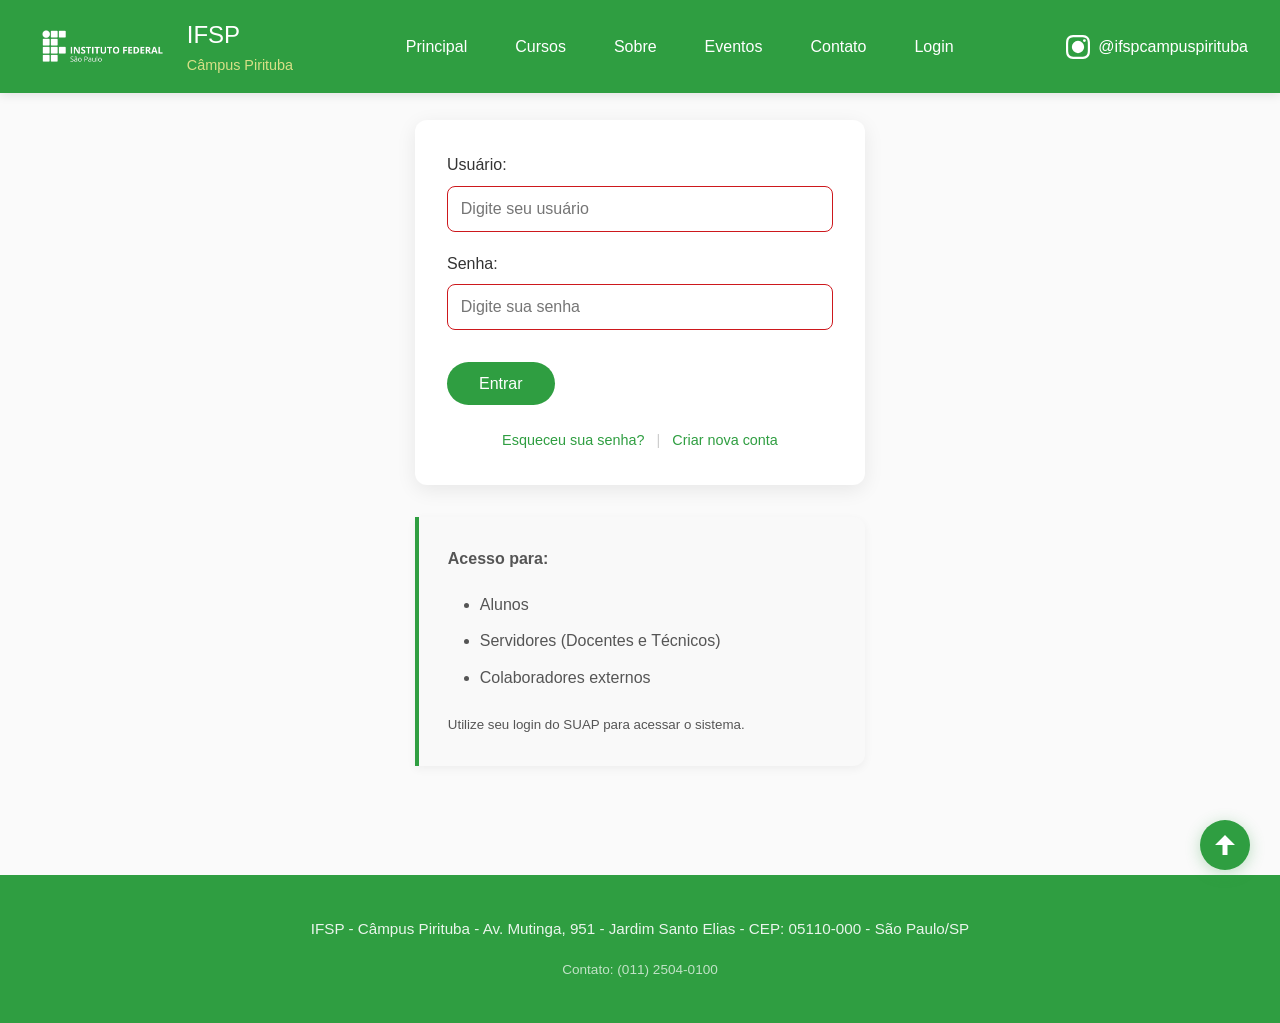
<file: login.html>
<!DOCTYPE html>
<html lang="pt-BR">
<head>
    <meta charset="UTF-8">
    <meta name="viewport" content="width=device-width, initial-scale=1.0">
    <title>IFSP - Login</title>
    <link rel="stylesheet" href="css/style.css">
    <link rel="icon" href="favicon.ico" type="image/x-icon">
</head>
<body>
    <!-- Header Fixo com subtítulo -->
    <header>
        <div class="logo-container">
            <img src="img/Logo.png" alt="Logo IFSP" class="logo">
            <h1>IFSP <small>Câmpus Pirituba</small></h1>
        </div>
        
        <nav>
            <ul>
                <li><a href="index.html">Principal</a></li>
                <li><a href="cursos.html">Cursos</a></li>
                <li><a href="sobre.html">Sobre</a></li>
                <li><a href="eventos.html">Eventos</a></li>
                <li><a href="contato.html">Contato</a></li>
                <li><a href="login.html">Login</a></li>
            </ul>
        </nav>
        
        <!-- Menu Superior Direito -->
        <div class="menu-superior">
            <a href="https://www.instagram.com/ifspcampuspirituba/" target="_blank">
                <svg class="instagram-icon" viewBox="0 0 24 24" xmlns="http://www.w3.org/2000/svg">
                    <path d="M12 2.163c3.204 0 3.584.012 4.85.07 3.252.148 4.771 1.691 4.919 4.919.058 1.265.069 1.645.069 4.849 0 3.205-.012 3.584-.069 4.849-.149 3.225-1.664 4.771-4.919 4.919-1.266.058-1.644.07-4.85.07-3.204 0-3.584-.012-4.849-.07-3.26-.149-4.771-1.699-4.919-4.92-.058-1.265-.07-1.644-.07-4.849 0-3.204.013-3.583.07-4.849.149-3.227 1.664-4.771 4.919-4.919 1.266-.057 1.645-.069 4.849-.069zm0-2.163c-3.259 0-3.667.014-4.947.072-4.358.2-6.78 2.618-6.98 6.98-.059 1.281-.073 1.689-.073 4.948 0 3.259.014 3.668.072 4.948.2 4.358 2.618 6.78 6.98 6.98 1.281.058 1.689.072 4.948.072 3.259 0 3.668-.014 4.948-.072 4.354-.2 6.782-2.618 6.979-6.98.059-1.28.073-1.689.073-4.948 0-3.259-.014-3.667-.072-4.947-.196-4.354-2.617-6.78-6.979-6.98-1.281-.059-1.69-.073-4.949-.073zM5.838 12a6.162 6.162 0 1112.324 0 6.162 6.162 0 01-12.324 0zM12 16a4 4 0 110-8 4 4 0 010 8zm4.965-10.405a1.44 1.44 0 112.881.001 1.44 1.44 0 01-2.881-.001z"/>
                </svg>
                <span>@ifspcampuspirituba</span>
            </a>
        </div>
    </header>

    <main class="conteudo-pagina">
        <div class="login-container">
            <div class="login-box">
                <h1>Acesso ao Sistema</h1>
                
                <form class="form-login" action="#" method="POST">
                    <div class="form-group">
                        <label for="usuario">Usuário:</label>
                        <input type="text" id="usuario" name="usuario" placeholder="Digite seu usuário" required>
                    </div>

                    <div class="form-group">
                        <label for="senha">Senha:</label>
                        <input type="password" id="senha" name="senha" placeholder="Digite sua senha" required>
                    </div>

                    <div class="form-actions">
                        <button type="submit" class="btn-submit">Entrar</button>
                    </div>

                    <div class="login-links">
                        <a href="#">Esqueceu sua senha?</a>
                        <span>|</span>
                        <a href="#">Criar nova conta</a>
                    </div>
                </form>

                <div class="info-box" style="margin-top: 2rem;">
                    <p><strong>Acesso para:</strong></p>
                    <ul class="lista-customizada">
                        <li>Alunos</li>
                        <li>Servidores (Docentes e Técnicos)</li>
                        <li>Colaboradores externos</li>
                    </ul>
                    <p><small>Utilize seu login do SUAP para acessar o sistema.</small></p>
                </div>
            </div>
        </div>
    </main>

    <!-- Botão Voltar ao Topo -->
    <a href="#" class="btn-topo" title="Voltar ao topo">
        <svg viewBox="0 0 24 24" xmlns="http://www.w3.org/2000/svg">
            <path d="M12 4l-8 8h6v8h4v-8h6z"/>
        </svg>
    </a>

    <!-- Footer -->
    <footer>
        <p>IFSP - Câmpus Pirituba - Av. Mutinga, 951 - Jardim Santo Elias - CEP: 05110-000 - São Paulo/SP</p>
        <p>Contato: (011) 2504-0100</p>
    </footer>
</body>
</html>
</file>
<file: css/style.css>
/* ============================================
   RESET E CONFIGURAÇÕES GERAIS
   ============================================ */
* {
    margin: 0;
    padding: 0;
    box-sizing: border-box;
}

body {
    font-family: 'Segoe UI', Tahoma, Geneva, Verdana, sans-serif;
    line-height: 1.6;
    color: #333;
    background-color: #fafafa;
}

/* ============================================
   HEADER E NAVEGAÇÃO PRINCIPAL
   ============================================ */

/* Header Fixo */
header {
    background-color: #2F9E41;
    color: white;
    padding: 1rem 2rem;
    position: fixed;
    top: 0;
    width: 100%;
    z-index: 1000;
    display: flex;
    justify-content: space-between;
    align-items: center;
    box-shadow: 0 2px 10px rgba(0,0,0,0.1);
}

.logo-container {
    display: flex;
    align-items: center;
    gap: 15px;
}

.logo {
    height: 50px;
    width: auto;
}

.logo-container h1 {
    font-size: 1.5rem;
    font-weight: 500;
}

.logo-container h1 small {
    font-size: 0.9rem;
    font-weight: 300;
    display: block;
    color: #D7E087;
}

/* Menu de Navegação */
nav ul {
    display: flex;
    list-style: none;
    gap: 1rem;
}

nav ul li a {
    color: white;
    text-decoration: none;
    font-weight: 500;
    padding: 0.5rem 1rem;
    border-radius: 4px;
    transition: all 0.3s;
}

nav ul li a:hover {
    background-color: #D7E087;
    color: #2F9E41;
}

/* Menu Superior Direito */
.menu-superior {
    display: flex;
    align-items: center;
    gap: 1.5rem;
}

.menu-superior a {
    color: white;
    text-decoration: none;
    display: flex;
    align-items: center;
    gap: 8px;
    font-weight: 400;
}

.instagram-icon {
    width: 24px;
    height: 24px;
    fill: white;
    transition: transform 0.3s;
}

.menu-superior a:hover .instagram-icon {
    transform: scale(1.1);
    fill: #D7E087;
}

.menu-superior a:hover span {
    color: #D7E087;
}

/* ============================================
   MAIN E LAYOUT PRINCIPAL
   ============================================ */

/* Main Content */
main {
    margin-top: 120px;
    padding: 2rem;
    min-height: calc(100vh - 270px);
    max-width: 1200px;
    margin-left: auto;
    margin-right: auto;
}

/* Navegação Interna da Home */
.nav-interna {
    background-color: white;
    padding: 1rem;
    margin-bottom: 2rem;
    border-radius: 50px;
    box-shadow: 0 2px 10px rgba(47, 158, 65, 0.1);
}

.nav-interna ul {
    display: flex;
    list-style: none;
    justify-content: center;
    gap: 2rem;
    flex-wrap: wrap;
}

.nav-interna ul li a {
    color: #2F9E41;
    text-decoration: none;
    font-weight: 500;
    padding: 0.5rem 1.5rem;
    border-radius: 25px;
    transition: all 0.3s;
}

.nav-interna ul li a:hover {
    background-color: #D7E087;
    color: #2F9E41;
}

/* Seções */
section {
    margin-bottom: 3rem;
    padding: 2rem;
    background-color: white;
    border-radius: 12px;
    box-shadow: 0 3px 15px rgba(0,0,0,0.05);
    animation: fadeIn 0.6s ease-out;
}

h2 {
    color: #2F9E41;
    margin-bottom: 1.5rem;
    font-size: 1.8rem;
    font-weight: 500;
    border-bottom: 3px solid #D7E087;
    padding-bottom: 0.5rem;
}

/* ============================================
   COMPONENTES
   ============================================ */

/* Cards de Cursos */
.cursos-container {
    display: grid;
    grid-template-columns: repeat(auto-fit, minmax(280px, 1fr));
    gap: 1.5rem;
}

.curso-card {
    background-color: #f9f9f9;
    border-radius: 12px;
    padding: 1.8rem;
    box-shadow: 0 3px 10px rgba(0,0,0,0.05);
    transition: all 0.3s;
    border: 1px solid #eee;
}

.curso-card:hover {
    transform: translateY(-5px);
    box-shadow: 0 8px 20px rgba(47, 158, 65, 0.15);
    border-color: #D7E087;
}

.curso-card h3 {
    color: #2F9E41;
    margin-bottom: 1rem;
    font-size: 1.3rem;
    font-weight: 600;
}

.curso-card p {
    color: #666;
    margin-bottom: 1.5rem;
    font-size: 0.95rem;
    line-height: 1.5;
}

.curso-card a {
    display: inline-block;
    padding: 0.6rem 1.5rem;
    background-color: #2F9E41;
    color: white;
    text-decoration: none;
    border-radius: 25px;
    font-size: 0.9rem;
    font-weight: 500;
    transition: all 0.3s;
    border: 1px solid #2F9E41;
}

.curso-card a:hover {
    background-color: #CD181D;
    border-color: #CD181D;
}

/* Banner */
.banner {
    width: 100%;
    height: 450px;
    object-fit: cover;
    border-radius: 12px;
    margin-bottom: 2rem;
    box-shadow: 0 5px 20px rgba(0,0,0,0.1);
}

/* Tabela de Eventos */
table {
    width: 100%;
    border-collapse: collapse;
    margin: 1.5rem 0;
    border-radius: 8px;
    overflow: hidden;
    box-shadow: 0 3px 10px rgba(0,0,0,0.05);
}

th, td {
    padding: 1rem;
    text-align: left;
    border-bottom: 1px solid #eee;
}

th {
    background-color: #2F9E41;
    color: white;
    font-weight: 500;
}

tr:last-child td {
    border-bottom: none;
}

tr:hover {
    background-color: #f5f5f5;
}

/* Container do Vídeo */
.video-container {
    position: relative;
    width: 100%;
    max-width: 800px;
    margin: 2rem auto;
    border-radius: 12px;
    overflow: hidden;
    box-shadow: 0 10px 30px rgba(0,0,0,0.15);
}

.video-container iframe {
    width: 100%;
    height: 450px;
    border: none;
}

/* Botão Topo */
.btn-topo {
    position: fixed;
    bottom: 30px;
    right: 30px;
    background-color: #2F9E41;
    color: white;
    width: 50px;
    height: 50px;
    border-radius: 50%;
    display: flex;
    justify-content: center;
    align-items: center;
    text-decoration: none;
    box-shadow: 0 3px 15px rgba(47, 158, 65, 0.3);
    transition: all 0.3s;
    z-index: 999;
}

.btn-topo:hover {
    background-color: #CD181D;
    transform: translateY(-5px);
    box-shadow: 0 8px 20px rgba(205, 24, 29, 0.3);
}

.btn-topo svg {
    width: 30px;
    height: 30px;
    fill: white;
}

/* Footer */
footer {
    background-color: #2F9E41;
    color: white;
    padding: 2.5rem;
    text-align: center;
    line-height: 1.8;
    margin-top: 3rem;
}

footer p {
    opacity: 0.9;
    font-size: 0.95rem;
}

footer p:last-child {
    margin-top: 1rem;
    font-size: 0.85rem;
    opacity: 0.7;
}

/* ============================================
   PÁGINAS DE CONTEÚDO
   ============================================ */

.conteudo-pagina {
    max-width: 900px;
    margin: 0 auto;
}

.conteudo-pagina h1 {
    color: #2F9E41;
    margin-bottom: 2rem;
    font-size: 2.2rem;
    font-weight: 500;
    text-align: center;
}

.conteudo-pagina img {
    max-width: 100%;
    border-radius: 12px;
    margin: 1.5rem 0;
    box-shadow: 0 5px 15px rgba(0,0,0,0.1);
}

/* Áudio */
audio {
    width: 100%;
    margin: 1.5rem 0;
    border-radius: 30px;
}

/* Listas */
.lista-customizada {
    margin: 1.2rem 0 1.2rem 2rem;
}

.lista-customizada li {
    margin: 0.7rem 0;
    color: #555;
}

.lista-customizada li strong {
    color: #2F9E41;
}

/* Divs informativas */
.info-box {
    background-color: #f9f9f9;
    border-left: 4px solid #2F9E41;
    padding: 1.8rem;
    margin: 1.8rem 0;
    border-radius: 0 12px 12px 0;
    box-shadow: 0 3px 10px rgba(0,0,0,0.05);
}

.info-box h2 {
    color: #2F9E41;
    margin-top: 0;
    margin-bottom: 1.2rem;
    border-bottom: 2px solid #D7E087;
    padding-bottom: 0.5rem;
}

.info-box h3 {
    color: #2F9E41;
    margin: 1.2rem 0 0.8rem 0;
    font-size: 1.2rem;
}

.info-box p {
    color: #555;
    line-height: 1.7;
}

/* Links */
a {
    color: #2F9E41;
    text-decoration: none;
    font-weight: 500;
    transition: color 0.3s;
}

a:hover {
    color: #CD181D;
}

/* Estilo para o link da biblioteca */
.info-box a {
    display: inline-block;
    margin-top: 1rem;
    padding: 0.6rem 1.5rem;
    background-color: #2F9E41;
    color: white;
    border-radius: 25px;
    transition: all 0.3s;
}

.info-box a:hover {
    background-color: #CD181D;
    color: white;
}

/* ============================================
   FORMULÁRIOS
   ============================================ */

.form-inscricao, .form-contato, .form-login {
    background-color: white;
    padding: 2rem;
    border-radius: 12px;
    box-shadow: 0 5px 20px rgba(0,0,0,0.08);
}

.form-section {
    margin-bottom: 2rem;
    padding-bottom: 1rem;
    border-bottom: 1px solid #eee;
}

.form-section h3 {
    color: #2F9E41;
    margin-bottom: 1.5rem;
    font-size: 1.3rem;
}

.form-group {
    margin-bottom: 1.2rem;
}

.form-group label {
    display: block;
    margin-bottom: 0.5rem;
    font-weight: 500;
    color: #333;
}

.form-group input,
.form-group select,
.form-group textarea {
    width: 100%;
    padding: 0.8rem;
    border: 1px solid #ddd;
    border-radius: 8px;
    font-size: 1rem;
    transition: border-color 0.3s;
    font-family: inherit;
}

.form-group input:focus,
.form-group select:focus,
.form-group textarea:focus {
    outline: none;
    border-color: #2F9E41;
    box-shadow: 0 0 0 3px rgba(47, 158, 65, 0.1);
}

.form-group input[type="color"] {
    width: 60px;
    height: 40px;
    padding: 2px;
    cursor: pointer;
}

/* Radio e Checkbox */
.radio-group,
.checkbox-group {
    display: flex;
    gap: 2rem;
    margin-top: 0.5rem;
}

.radio-group label,
.checkbox-group label {
    display: flex;
    align-items: center;
    gap: 0.5rem;
    font-weight: normal;
    cursor: pointer;
}

.radio-group input,
.checkbox-group input {
    width: auto;
}

/* Select */
select {
    width: 100%;
    padding: 0.8rem;
    border: 1px solid #ddd;
    border-radius: 8px;
    font-size: 1rem;
    background-color: white;
    cursor: pointer;
}

select:focus {
    outline: none;
    border-color: #2F9E41;
    box-shadow: 0 0 0 3px rgba(47, 158, 65, 0.1);
}

/* Botões de Formulário */
.form-actions {
    display: flex;
    gap: 1rem;
    margin-top: 2rem;
}

.btn-submit,
.btn-reset {
    padding: 0.8rem 2rem;
    border: none;
    border-radius: 25px;
    font-size: 1rem;
    font-weight: 500;
    cursor: pointer;
    transition: all 0.3s;
}

.btn-submit {
    background-color: #2F9E41;
    color: white;
}

.btn-submit:hover {
    background-color: #CD181D;
}

.btn-reset {
    background-color: #f0f0f0;
    color: #666;
}

.btn-reset:hover {
    background-color: #e0e0e0;
}

/* Ajuda e Validação */
.form-help {
    display: block;
    margin-top: 0.3rem;
    font-size: 0.8rem;
    color: #888;
}

/* Validação HTML5 */
input:invalid {
    border-color: #CD181D;
}

input:valid {
    border-color: #2F9E41;
}

.form-group input:focus:invalid {
    border-color: #CD181D;
}

/* ============================================
   LOGIN
   ============================================ */

.login-container {
    display: flex;
    justify-content: center;
    align-items: center;
    min-height: 70vh;
}

.login-box {
    max-width: 450px;
    width: 100%;
    margin: 0 auto;
}

.login-box h1 {
    text-align: center;
    margin-bottom: 2rem;
}

.login-links {
    text-align: center;
    margin-top: 1.5rem;
    font-size: 0.9rem;
}

.login-links a {
    color: #2F9E41;
    text-decoration: none;
}

.login-links a:hover {
    color: #CD181D;
}

.login-links span {
    margin: 0 0.5rem;
    color: #ccc;
}

/* ============================================
   EVENTOS
   ============================================ */

/* Cards de informações dos eventos */
.eventos-info {
    margin-top: 2rem;
    padding: 1.5rem;
    background-color: #f9f9f9;
    border-radius: 12px;
}

.eventos-info h3 {
    color: #2F9E41;
    margin-bottom: 1.5rem;
    font-size: 1.3rem;
    text-align: center;
}

.eventos-grid {
    display: grid;
    grid-template-columns: repeat(auto-fit, minmax(250px, 1fr));
    gap: 1.5rem;
}

.evento-card {
    background-color: white;
    padding: 1.5rem;
    border-radius: 10px;
    box-shadow: 0 2px 8px rgba(0,0,0,0.08);
    transition: transform 0.3s;
    border-left: 4px solid #2F9E41;
}

.evento-card:hover {
    transform: translateY(-3px);
    box-shadow: 0 5px 15px rgba(0,0,0,0.1);
}

.evento-card h4 {
    color: #2F9E41;
    margin-bottom: 1rem;
    font-size: 1.1rem;
}

.evento-card p {
    margin: 0.5rem 0;
    color: #555;
    font-size: 0.9rem;
}

.evento-card p strong {
    color: #333;
}

/* ============================================
   ANIMAÇÕES
   ============================================ */

@keyframes fadeIn {
    from {
        opacity: 0;
        transform: translateY(20px);
    }
    to {
        opacity: 1;
        transform: translateY(0);
    }
}

/* ============================================
   RESPONSIVIDADE
   ============================================ */

@media (max-width: 768px) {
    /* Header */
    header {
        flex-direction: column;
        text-align: center;
        padding: 1rem;
    }
    
    .logo-container {
        margin-bottom: 0.5rem;
    }
    
    nav ul {
        flex-direction: column;
        gap: 0.3rem;
        margin: 0.5rem 0;
    }
    
    nav ul li a {
        padding: 0.3rem 0.6rem;
        font-size: 0.9rem;
    }
    
    .menu-superior {
        margin-top: 0.5rem;
    }
    
    /* Main */
    main {
        margin-top: 200px;
        padding: 1rem;
    }
    
    /* Navegação Interna */
    .nav-interna {
        border-radius: 12px;
    }
    
    .nav-interna ul {
        flex-direction: column;
        align-items: center;
        gap: 0.5rem;
    }
    
    /* Vídeo */
    .video-container iframe {
        height: 250px;
    }
    
    /* Botão Topo */
    .btn-topo {
        bottom: 20px;
        right: 20px;
        width: 45px;
        height: 45px;
    }
    
    .btn-topo svg {
        width: 24px;
        height: 24px;
    }
    
    /* Títulos */
    h2 {
        font-size: 1.5rem;
    }
    
    .conteudo-pagina h1 {
        font-size: 1.8rem;
    }
    
    /* Formulários */
    .form-actions {
        flex-direction: column;
    }
    
    .btn-submit, .btn-reset {
        width: 100%;
    }
    
    .radio-group, .checkbox-group {
        flex-direction: column;
        gap: 0.5rem;
    }
}

/* ============================================
   SLIDESHOW
   ============================================ */

.slideshow-container {
    position: relative;
    max-width: 100%;
    margin: 2rem auto;
    border-radius: 12px;
    overflow: hidden;
    box-shadow: 0 10px 30px rgba(0,0,0,0.2);
}

.slides-wrapper {
    position: relative;
    width: 100%;
    height: 500px;
    overflow: hidden;
}

.slide {
    position: absolute;
    top: 0;
    left: 0;
    width: 100%;
    height: 100%;
    opacity: 0;
    transition: opacity 0.5s ease-in-out;
    visibility: hidden;
}

.slide.active {
    opacity: 1;
    visibility: visible;
}

.slide img {
    width: 100%;
    height: 100%;
    object-fit: cover;
}

.slide-caption {
    position: absolute;
    bottom: 0;
    left: 0;
    right: 0;
    background: linear-gradient(transparent, rgba(0,0,0,0.8));
    color: white;
    padding: 2rem;
    text-align: center;
}

.slide-caption h3 {
    font-size: 1.5rem;
    margin-bottom: 0.5rem;
    font-weight: 600;
}

.slide-caption p {
    font-size: 1rem;
    opacity: 0.9;
}

/* Botões de navegação */
.slide-btn {
    position: absolute;
    top: 50%;
    transform: translateY(-50%);
    background-color: rgba(47, 158, 65, 0.7);
    color: white;
    border: none;
    padding: 1rem;
    cursor: pointer;
    border-radius: 50%;
    width: 45px;
    height: 45px;
    display: flex;
    align-items: center;
    justify-content: center;
    transition: all 0.3s;
    z-index: 10;
}

.slide-btn:hover {
    background-color: #2F9E41;
    transform: translateY(-50%) scale(1.1);
}

.prev {
    left: 20px;
}

.next {
    right: 20px;
}

/* Indicadores (dots) */
.dots-container {
    position: absolute;
    bottom: 20px;
    left: 50%;
    transform: translateX(-50%);
    display: flex;
    gap: 10px;
    z-index: 10;
}

.dot {
    width: 12px;
    height: 12px;
    background-color: rgba(255,255,255,0.5);
    border-radius: 50%;
    cursor: pointer;
    transition: all 0.3s;
}

.dot.active {
    background-color: #2F9E41;
    width: 30px;
    border-radius: 10px;
}

.dot:hover {
    background-color: #D7E087;
}

/* Controles de reprodução */
.slide-controls {
    position: absolute;
    bottom: 20px;
    right: 20px;
    display: flex;
    gap: 10px;
    z-index: 10;
}

.control-btn {
    background-color: rgba(0,0,0,0.6);
    color: white;
    border: none;
    padding: 8px 12px;
    border-radius: 20px;
    cursor: pointer;
    font-size: 0.8rem;
    transition: all 0.3s;
}

.control-btn:hover {
    background-color: #2F9E41;
}

/* Responsividade do Slideshow */
@media (max-width: 768px) {
    .slides-wrapper {
        height: 300px;
    }
    
    .slide-caption h3 {
        font-size: 1rem;
    }
    
    .slide-caption p {
        font-size: 0.8rem;
    }
    
    .slide-btn {
        width: 35px;
        height: 35px;
        padding: 0.5rem;
    }
    
    .prev {
        left: 10px;
    }
    
    .next {
        right: 10px;
    }
    
}
</file>
